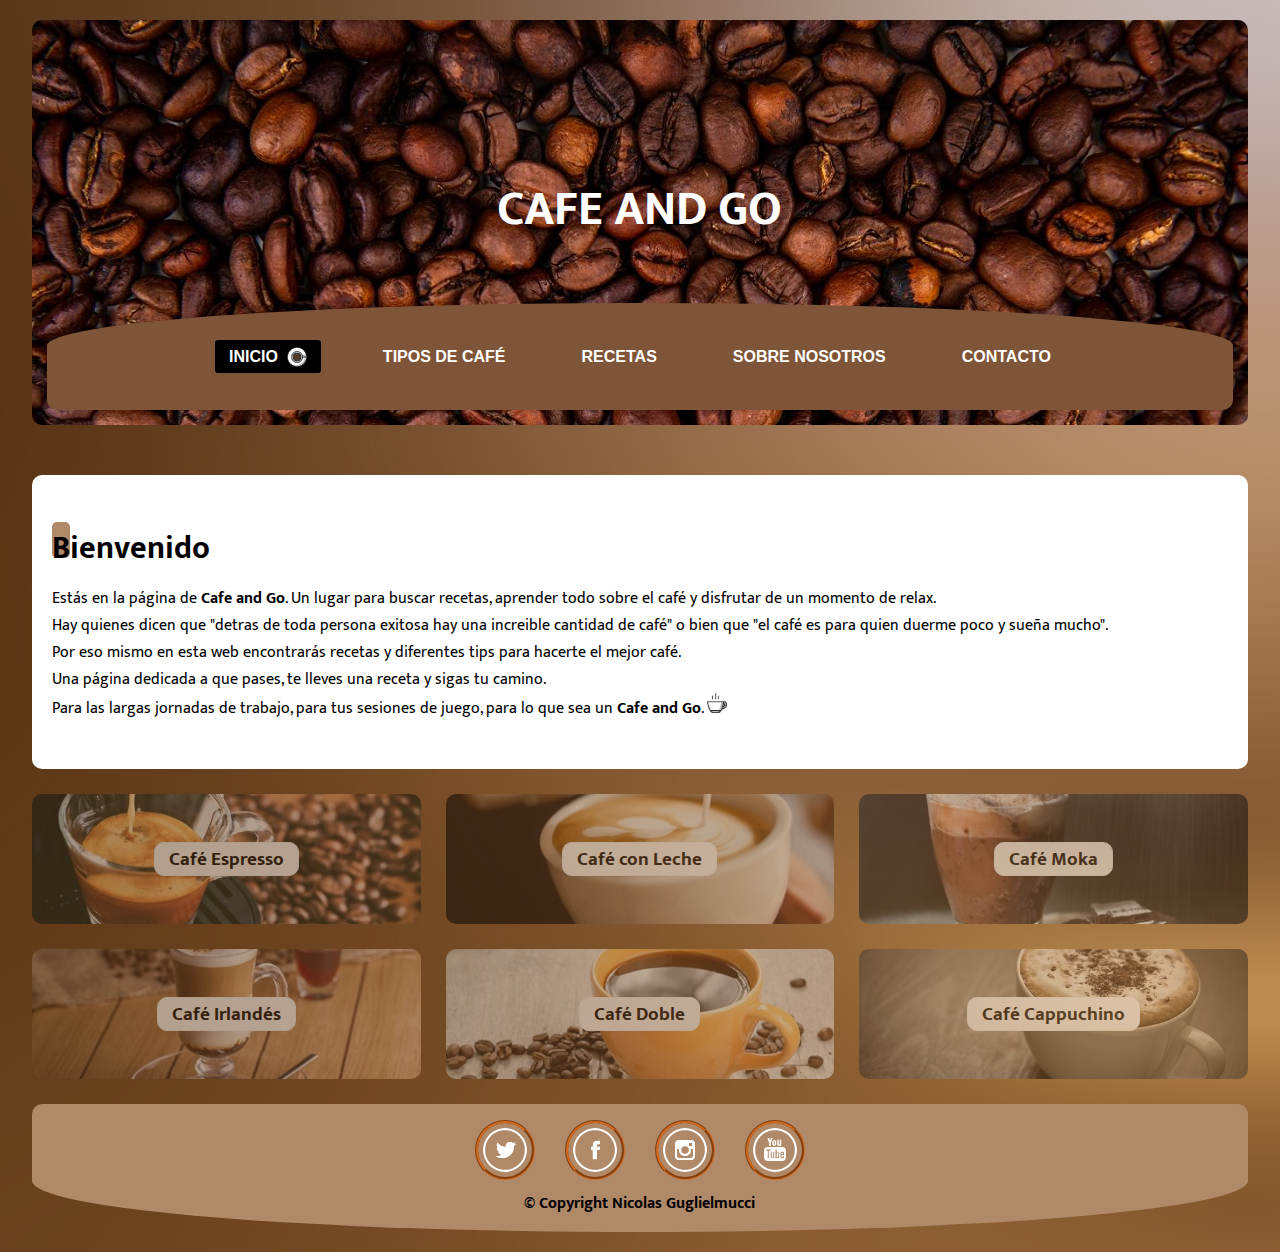
<file: index.html>
<!DOCTYPE html>
<html lang="en">

<head>
  <meta charset="UTF-8" />
  <meta name="viewport" content="width=device-width, initial-scale=1.0" />
  <meta http-equiv="X-UA-Compatible" content="IE=edge" />
  <meta name="description" content="Cafe and GO es una pagina dedicada a recetas de cafe para momentos especiales." />
  <link rel="icon" type="image/png" href="img/coffee.png" sizes="16x16" />
  <link rel="icon" type="image/png" href="img/coffee.png" sizes="32x32" />
  <link rel="preconnect" href="https://fonts.googleapis.com" />
  <link rel="preconnect" href="https://fonts.gstatic.com" crossorigin />
  <link href="https://fonts.googleapis.com/css2?family=Mukta:wght@500&display=swap" rel="stylesheet" />
  <link rel="stylesheet" href="css/estilo.css" />
  <link rel="stylesheet" href="css/imagen-box.css" />
  <link rel="stylesheet" href="css/logos.css" />
  <link rel="stylesheet" href="css/linkcafe.css" />
  <title>Cafe and Go</title>
</head>

<body>
  <div class="contenedor">
    <header class="header">
      <h2 class="focus-in-expand">CAFE AND GO</h2>
      <p></p>
      <nav class="navigation">
        <a href="index.html" class="btn first current_page_item">Inicio&nbsp;&nbsp;<img id="cafehead" src="img/Coffe6.png" alt="Vaso de Cafe" /></a>
        <a href="tiposdecafe.html" class="btn first ">Tipos de Caf&eacute</a>
        <a href="recetas.html" class="btn first ">Recetas</a>
        <a href="sobrenosotros.html" class="btn first ">Sobre nosotros</a>
        <a href="contacto.html" class="btn first ">Contacto</a>
      </nav>
    </header>
    <main class="contenido">
      <p></p>
      <h1 class="focus-in-expand">Bienvenido</h1>
      <p></p>
      <p>
        Est&aacutes en la p&aacutegina de <b>Cafe and Go</b>. Un lugar para buscar
        recetas, aprender todo sobre el caf&eacute y disfrutar de un momento de
        relax.
      </p>
      <p>
        Hay quienes dicen que "detras de toda persona exitosa hay una
        increible cantidad de caf&eacute" o bien que "el caf&eacute es para quien duerme
        poco y sue&ntildea mucho".
      </p>
      <p>
        Por eso mismo en esta web encontrar&aacutes recetas y diferentes tips
        para hacerte el mejor caf&eacute.
      </p>
      <p>
        Una p&aacutegina dedicada a que pases, te lleves una receta y sigas tu
        camino.
      </p>
      <p>
        Para las largas jornadas de trabajo, para tus sesiones de juego, para
        lo que sea un <b>Cafe and Go</b>.
        <img id="cafehead" src="img/coffee.png" alt="Vaso de Cafe" />
      </p>
      <p></p>
    </main>
    <div class="widget-1 fade">
      <h3><a href="recetas.html#cafe-espreso" class="linkcafe">Caf&eacute Espresso</a></h3>
    </div>
    <div class="widget-2 fade">
      <h3><a href="recetas.html#cafe-con-leche" class="linkcafe">Caf&eacute con Leche</a></h3>
    </div>
    <div class="widget-3 fade">
      <h3><a href="recetas.html#cafe-moka" class="linkcafe">Caf&eacute Moka</a></h3>
    </div>
    <div class="widget-4 fade">
      <h3><a href="recetas.html#cafe-irlandes" class="linkcafe">Caf&eacute Irland&eacutes</a></h3>
    </div>
    <div class="widget-5 fade">
      <h3><a href="recetas.html#cafe-doble" class="linkcafe">Caf&eacute Doble</a></h3>
    </div>
    <div class="widget-6 fade">
      <h3><a href="recetas.html#cafe-capuchino" class="linkcafe">Caf&eacute Cappuchino</a></h3>
    </div>
    <footer class="footer">
      <div class="contenedorfoot">
        <div>
          <a href="https://twitter.com/" target="_blank" rel="noreferrer"><img class="redes" src="img/twitter.png"
              alt="Logo de twitter" /></a>
        </div>
        <div>
          <a href="https://www.facebook.com/" target="_blank" rel="noreferrer"><img class="redes" src="img/facebook.png"
              alt="Logo de facebook" /></a>
        </div>
        <div>
          <a href="https://www.instagram.com/" target="_blank" rel="noreferrer"><img class="redes" src="img/instagram.png"
              alt="Logo de instagram" /></a>
        </div>
        <div>
          <a href="https://www.youtube.com/" target="_blank" rel="noreferrer"><img class="redes" src="img/youtube.png"
              alt="Logo de youtube" /></a>
        </div>
      </div>
      <h4>
        © Copyright Nicolas Guglielmucci <i class="fas fa-coffee"></i>
      </h4>
    </footer>
  </div>
</body>

</html>
</file>
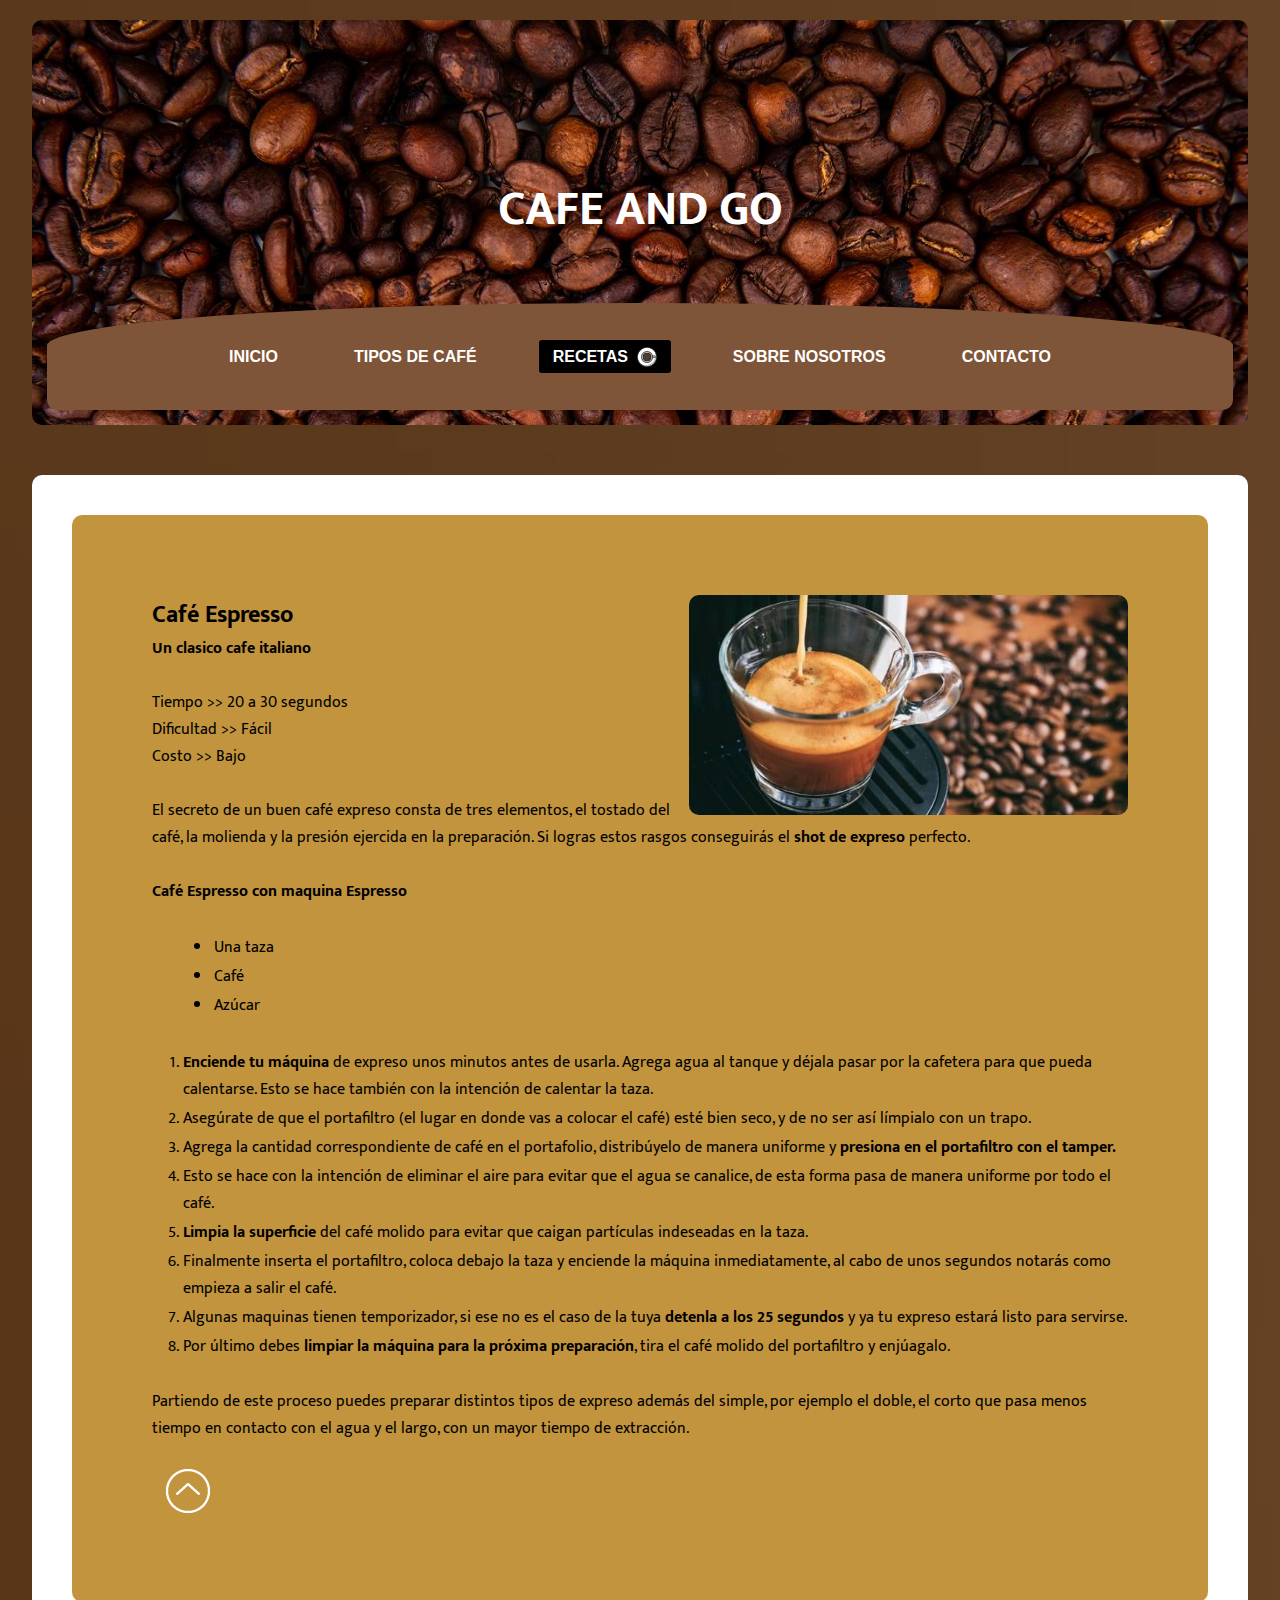
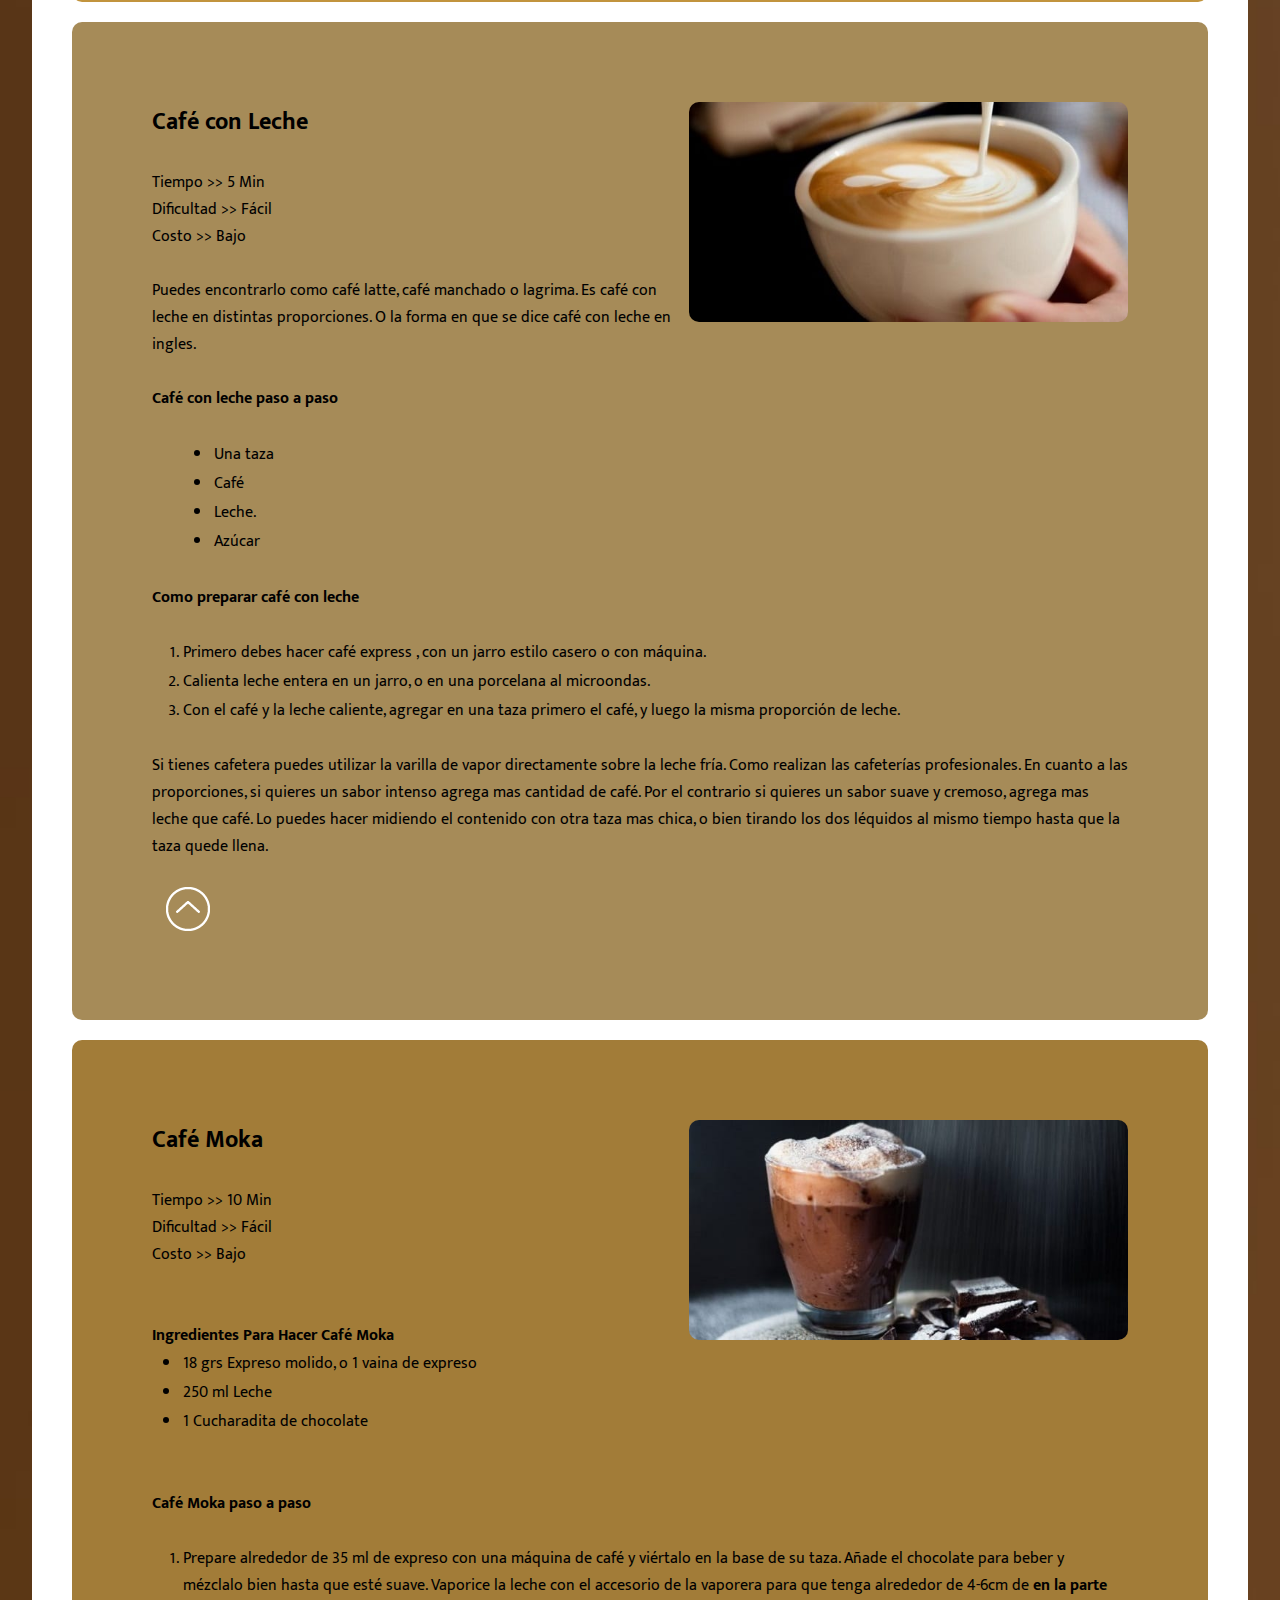
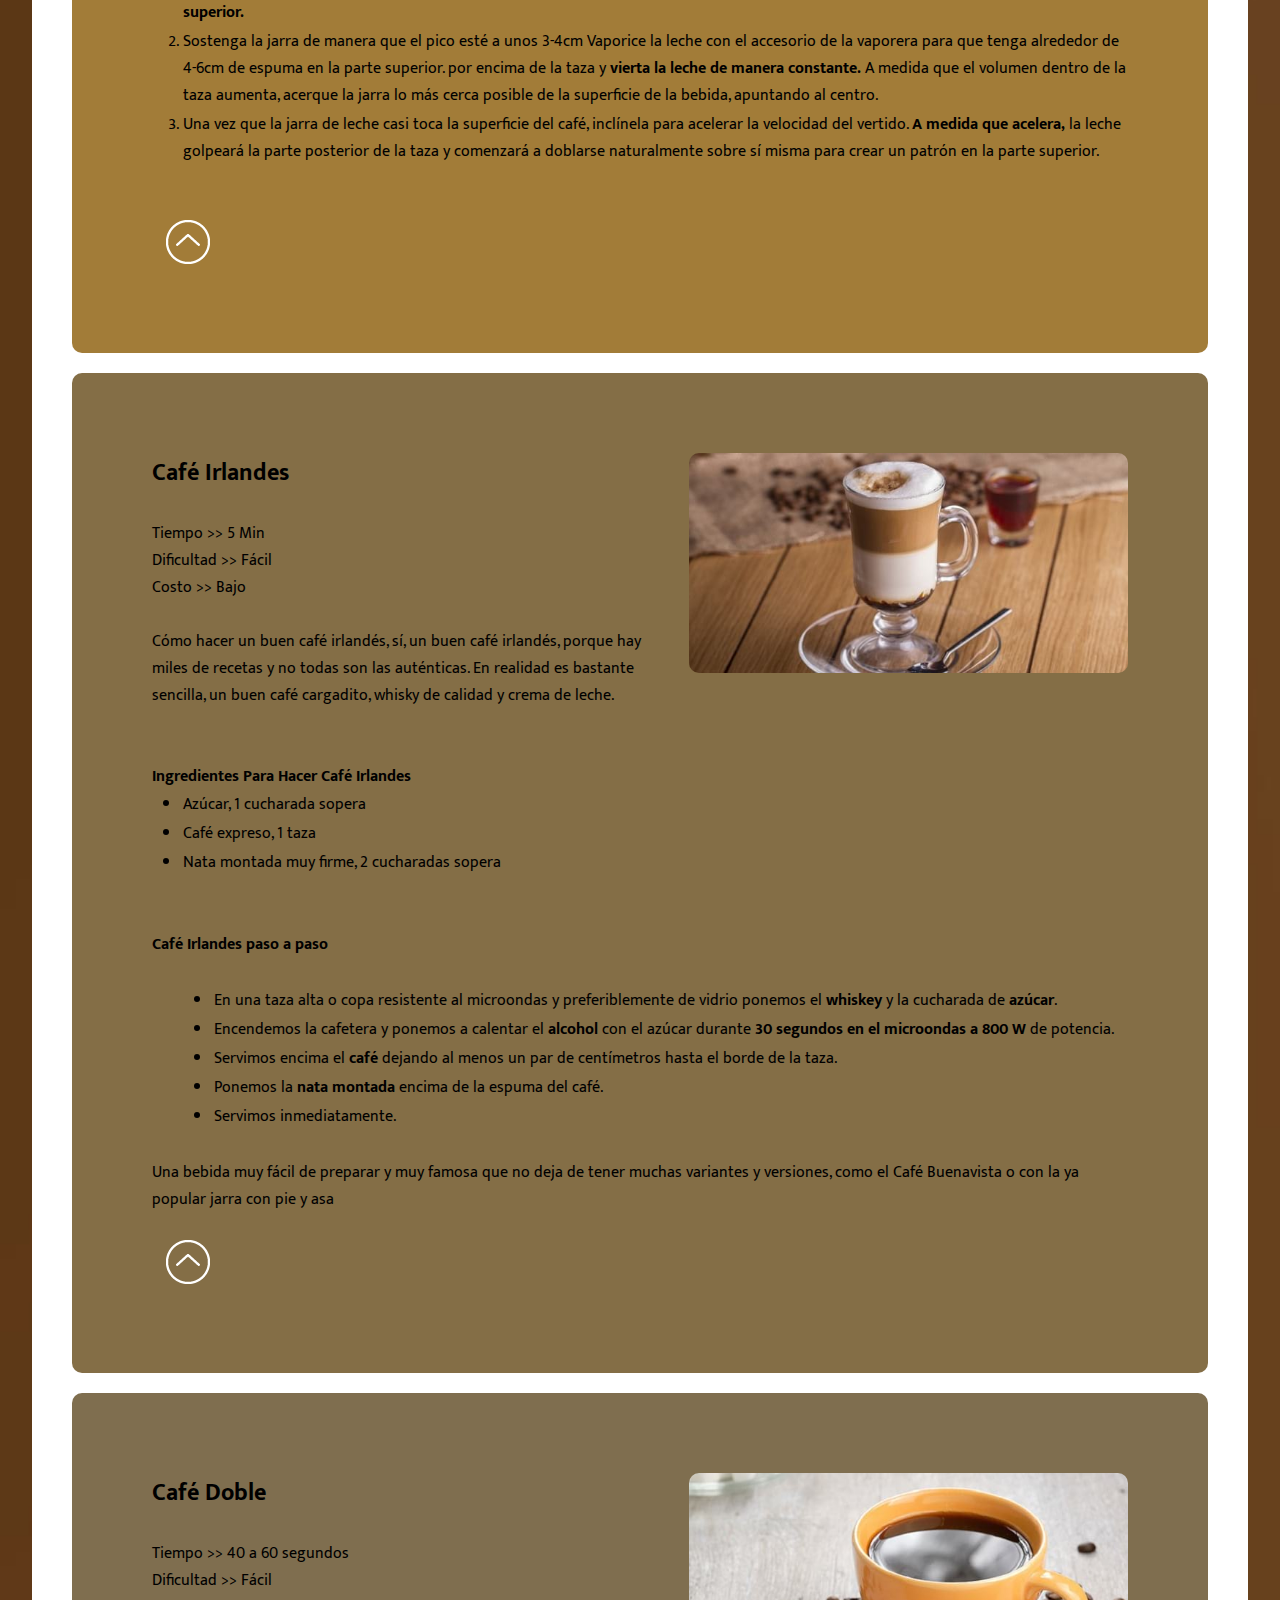
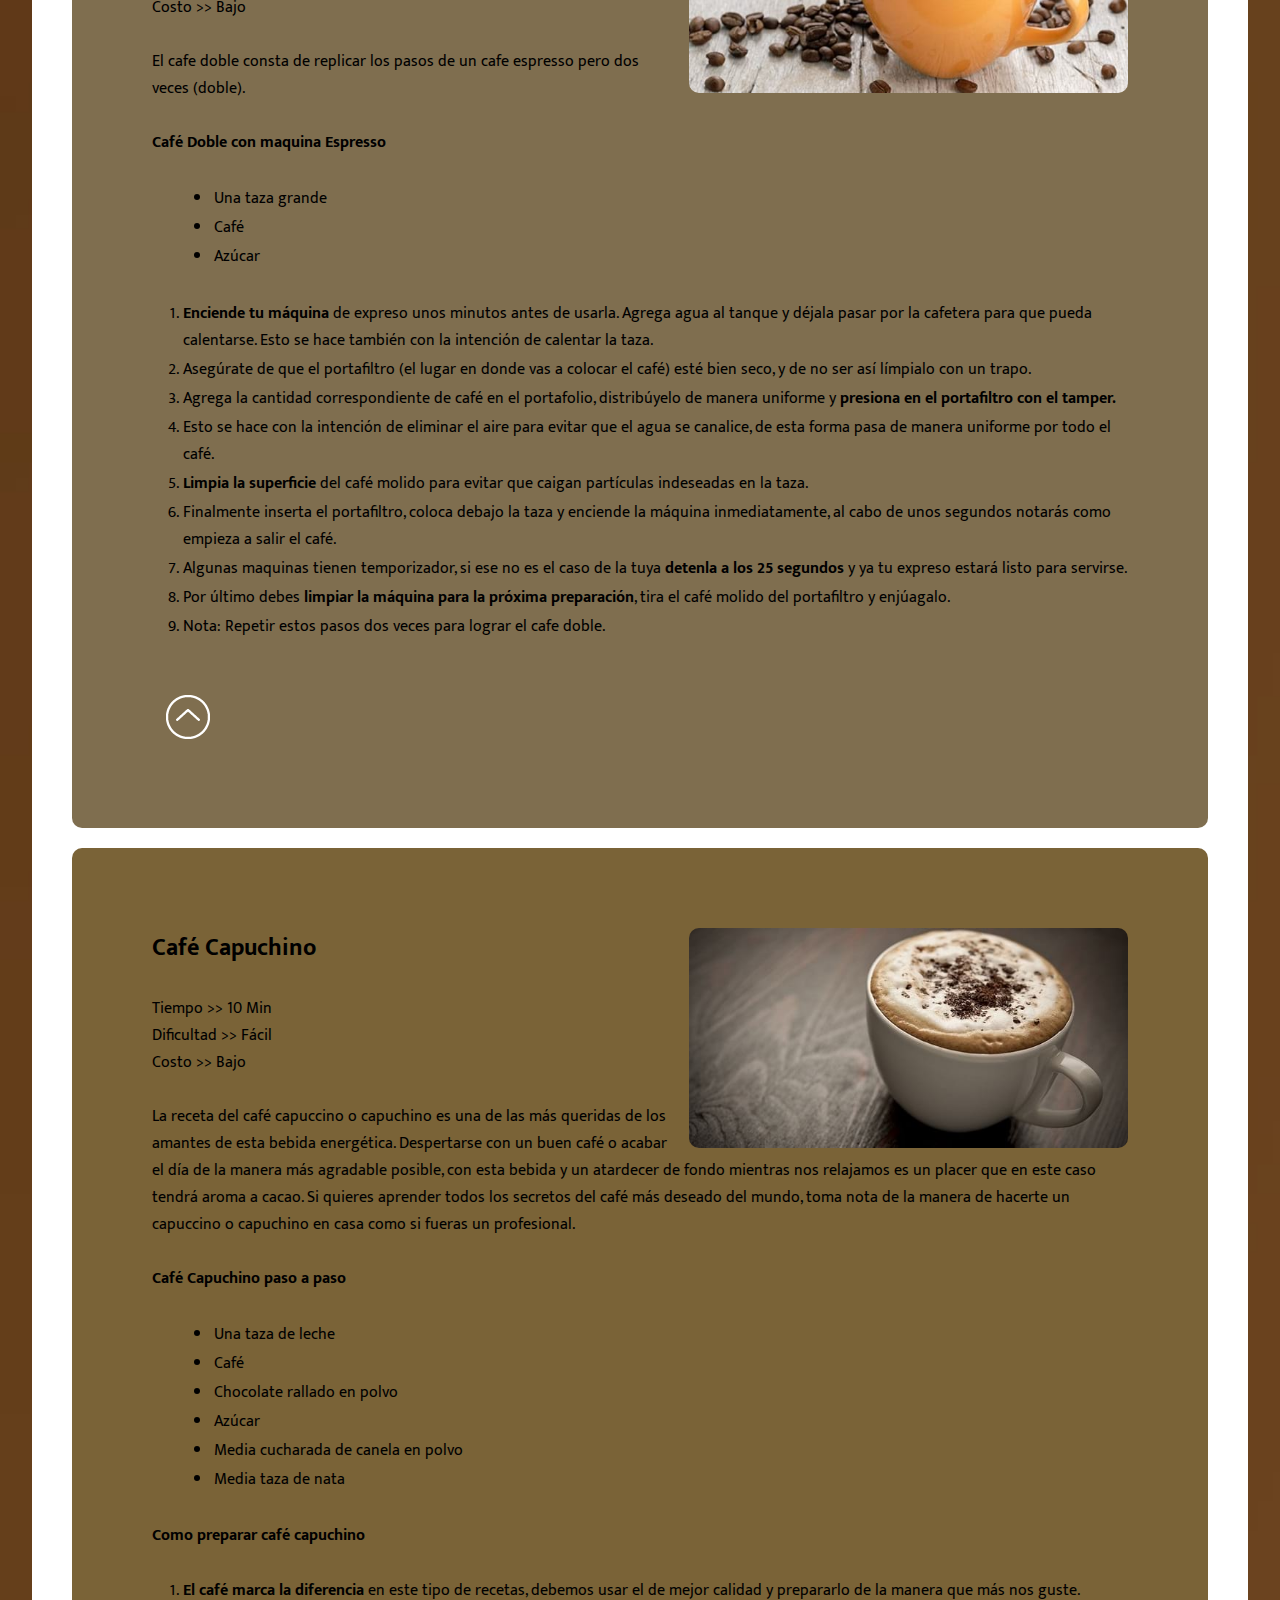
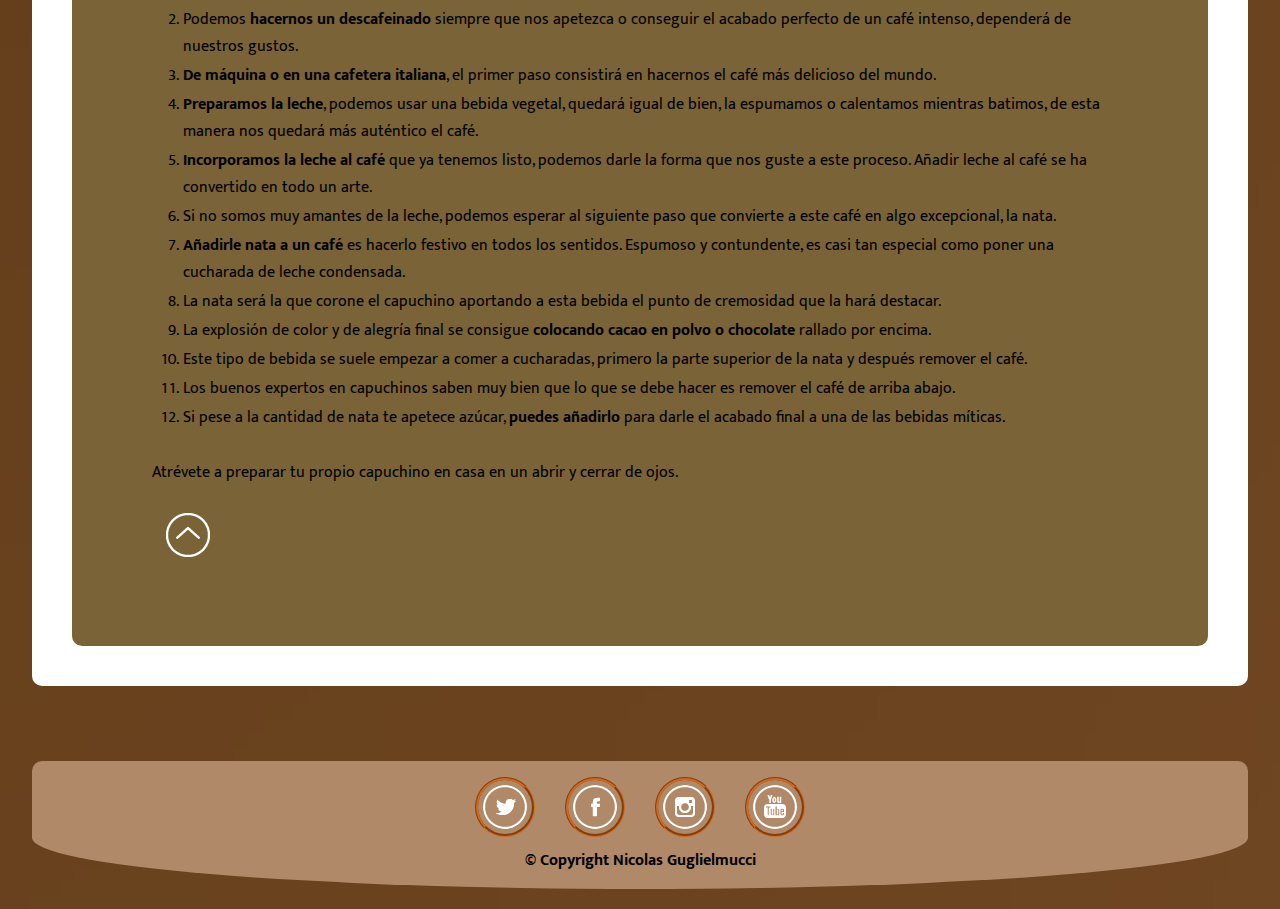
<file: recetas.html>
<!DOCTYPE html>
<html lang="en">

<head>
  <meta charset="UTF-8" />
  <meta name="viewport" content="width=device-width, initial-scale=1.0" />
  <meta http-equiv="X-UA-Compatible" content="IE=edge" />
  <meta name="description" content="Pagina de recetas de Cafe and GO para que te acompañen en cualquier momento." />
  <link rel="icon" type="image/png" href="img/coffee.png" sizes="16x16" />
  <link rel="icon" type="image/png" href="img/coffee.png" sizes="32x32" />
  <link rel="preconnect" href="https://fonts.googleapis.com" />
  <link rel="preconnect" href="https://fonts.gstatic.com" crossorigin />
  <link href="https://fonts.googleapis.com/css2?family=Mukta:wght@500&display=swap" rel="stylesheet" />
  <link rel="stylesheet" href="css/estilo.css" />
  <link rel="stylesheet" href="css/imagen-box.css" />
  <link rel="stylesheet" href="css/logos.css" />
  <link rel="stylesheet" href="css/linkcafe.css" />
  <link rel="stylesheet" href="css/seccion.css" />
  <title>Cafe and Go</title>
</head id="top">

<body>
  <div class="contenedor">
    <header class="header">
      <h2 class="focus-in-expand">CAFE AND GO</h2>
      <p></p>
      <nav class="navigation">
        <a href="index.html" class="btn first">Inicio</a>
        <a href="tiposdecafe.html" class="btn first">Tipos de Caf&eacute</a>
        <a href="recetas.html" class="btn first current_page_item">Recetas&nbsp;&nbsp;<img id="cafehead" src="img/Coffe6.png" alt="Vaso de Cafe" /></a>
        <a href="sobrenosotros.html" class="btn first">Sobre nosotros</a>
        <a href="contacto.html" class="btn first">Contacto</a>
      </nav>
    </header>
    <main class="contenido">
      <article>
        <section id="seccion1">
          <span>
            <img class="focus-in-expand" src="img/cafe-espreso.jpg" id="cafe-espreso" alt="Cafe espreso" />
            <h2 class="focus-in-expand">Caf&eacute Espresso</h2>
            <h4>Un clasico cafe italiano</h4>
            <p></p>
            <p>Tiempo >> 20 a 30 segundos</p>
            <p>Dificultad >> F&aacutecil</p>
            <p>Costo >> Bajo</p>
            <p></p>
            <p>
              El secreto de un buen café expreso consta de tres elementos, el
              tostado del café, la molienda y la presión ejercida en la
              preparación. Si logras estos rasgos conseguirás el
              <strong>shot de expreso</strong> perfecto.
            </p>
            <p></p>
            <h4>Caf&eacute Espresso con maquina Espresso</h4>
            <ul>
              <p></p>
              <li>Una taza</li>
              <li>Caf&eacute</li>
              <li>Azúcar</li>
            </ul>
            <p></p>
            <ol>
              <li>
                <strong>Enciende tu máquina</strong> de expreso unos minutos antes de usarla.
                Agrega agua al tanque y déjala pasar por la cafetera para que
                pueda calentarse. Esto se hace también con la intención de
                calentar la taza.
              </li>
              <li>
                Asegúrate de que el portafiltro (el lugar en donde vas a
                colocar el café) esté bien seco, y de no ser así límpialo con
                un trapo.
              </li>
              <li>
                Agrega la cantidad correspondiente de café en el portafolio,
                distribúyelo de manera uniforme y <strong>presiona en el portafiltro
                  con el tamper.</strong>
              </li>
              <li>
                Esto se hace con la intención de eliminar el aire para evitar
                que el agua se canalice, de esta forma pasa de manera uniforme
                por todo el café.
              </li>
              <li>
                <strong>Limpia la superficie</strong> del café molido para evitar que caigan
                partículas indeseadas en la taza.
              </li>
              <li>
                Finalmente inserta el portafiltro, coloca debajo la taza y
                enciende la máquina inmediatamente, al cabo de unos segundos
                notarás como empieza a salir el café.
              </li>
              <li>
                Algunas maquinas tienen temporizador, si ese no es el caso de
                la tuya <strong>detenla a los 25 segundos</strong> y ya tu expreso estará listo
                para servirse.
              </li>
              <li>
                Por último debes <strong>limpiar la máquina para la próxima
                  preparación</strong>, tira el café molido del portafiltro y enjúagalo.
              </li>
            </ol>
            <p></p>
            <p>
              Partiendo de este proceso puedes preparar distintos tipos de
              expreso además del simple, por ejemplo el doble, el corto que
              pasa menos tiempo en contacto con el agua y el largo, con un
              mayor tiempo de extracción.
            </p>
            <p></p>
            <a href="recetas.html#top"> <img src="img/up.png" alt="Flecha arriba"></a>
          </span>
        </section>
        <section id="seccion2">
          <span>
            <img class="focus-in-expand"src="img/cafe-con-leche.jpg" id="cafe-con-leche" alt="Cafe con leche" />
            <h2 class="focus-in-expand">Caf&eacute con Leche</h2>
            <p></p>
            <p>Tiempo >> 5 Min</p>
            <p>Dificultad >> F&aacutecil</p>
            <p>Costo >> Bajo</p>
            <p></p>
            <p>
              Puedes encontrarlo como caf&eacute latte, caf&eacute manchado o
              lagrima. Es caf&eacute con leche en distintas proporciones. O la
              forma en que se dice caf&eacute con leche en ingles.
            </p>
            <p></p>
            <h4>Caf&eacute con leche paso a paso</h4>
            <ul>
              <p></p>
              <li>Una taza</li>
              <li>Caf&eacute</li>
              <li>Leche.</li>
              <li>Azúcar</li>
            </ul>
            <p></p>
            <h4>Como preparar caf&eacute con leche</h4>
            <p></p>
            <ol>
              <li>
                Primero debes hacer caf&eacute express , con un jarro estilo
                casero o con máquina.
              </li>
              <li>
                Calienta leche entera en un jarro, o en una porcelana al
                microondas.
              </li>
              <li>
                Con el caf&eacute y la leche caliente, agregar en una taza
                primero el caf&eacute, y luego la misma proporción de leche.
              </li>
            </ol>
            <p></p>
            <p>
              Si tienes cafetera puedes utilizar la varilla de vapor
              directamente sobre la leche fría. Como realizan las cafeterías
              profesionales. En cuanto a las proporciones, si quieres un sabor
              intenso agrega mas cantidad de caf&eacute. Por el contrario si
              quieres un sabor suave y cremoso, agrega mas leche que
              caf&eacute. Lo puedes hacer midiendo el contenido con otra taza
              mas chica, o bien tirando los dos l&eacutequidos al mismo tiempo
              hasta que la taza quede llena.
            </p>
            <p></p>
            <a href="recetas.html#top"> <img src="img/up.png" alt="Flecha arriba"></a>
          </span>
        </section>
        <section id="seccion3">
          <span>
            <img class="focus-in-expand"src="img/cafe-moka.jpg" id="cafe-moka" alt="Cafe Moka" />
            <h2 class="focus-in-expand">Caf&eacute Moka</h2>
            <p></p>
            <p>Tiempo >> 10 Min</p>
            <p>Dificultad >> F&aacutecil</p>
            <p>Costo >> Bajo</p>
            <p></p>
            <p>
            <h4>Ingredientes Para Hacer Café Moka</h4>
            <li>18 grs Expreso molido, o 1 vaina de expreso</li>
            <li>250 ml Leche</li>
            <li>1 Cucharadita de chocolate</li>
            </p>
            <p></p>
            <h4>Caf&eacute Moka paso a paso</h4>
            <p></p>
            <ol>
              <li>
                Prepare alrededor de 35 ml de expreso con una máquina de café y viértalo en la base de su taza. Añade el
                chocolate para beber y mézclalo bien hasta que esté suave. Vaporice la leche con el accesorio de la
                vaporera para que tenga alrededor de 4-6cm de <strong>en la parte superior.</strong>
              </li>
              <li>
                Sostenga la jarra de manera que el pico esté a unos 3-4cm Vaporice la leche con el accesorio de la
                vaporera para que tenga alrededor de 4-6cm de espuma en la parte superior. por encima de la taza y
                <strong>vierta la leche de manera constante.</strong> A medida que el volumen dentro de la taza aumenta,
                acerque la jarra lo más cerca posible de la superficie de la bebida, apuntando al centro.
              </li>
              <li>
                Una vez que la jarra de leche casi toca la superficie del café, inclínela para acelerar la velocidad del
                vertido. <strong>A medida que acelera,</strong> la leche golpeará la parte posterior de la taza y
                comenzará a doblarse naturalmente sobre sí misma para crear un patrón en la parte superior.
              </li>
            </ol>
            <p></p>
            <p></p>
            <a href="recetas.html#top"> <img src="img/up.png" alt="Flecha arriba"></a>
          </span>
        </section>
        <section id="seccion4">
          <span>
            <img class="focus-in-expand" src="img/cafe-irlandes.jpg" id="cafe-irlandes" alt="Cafe Irlandes" />
            <h2 class="focus-in-expand">Caf&eacute Irlandes</h2>
            <p></p>
            <p>Tiempo >> 5 Min</p>
            <p>Dificultad >> F&aacutecil</p>
            <p>Costo >> Bajo</p>
            <p></p>
            <p>
              Cómo hacer un buen café irlandés, sí, un buen café irlandés, porque hay miles de recetas y no todas son
              las auténticas. En realidad es bastante sencilla, un buen café cargadito, whisky de calidad y crema de
              leche.
            </p>
            <p></p>
            <p>
            <h4>Ingredientes Para Hacer Café Irlandes</h4>
            <li>Azúcar, 1 cucharada sopera</li>
            <li>Café expreso, 1 taza</li>
            <li>Nata montada muy firme, 2 cucharadas sopera</li>
            </p>
            <p></p>
            <h4>Caf&eacute Irlandes paso a paso</h4>
            <ul>
              <p></p>
              <li>En una taza alta o copa resistente al microondas y preferiblemente de vidrio ponemos el
                <strong>whiskey</strong> y la cucharada de <strong>azúcar</strong>.</li>
              <li>Encendemos la cafetera y ponemos a calentar el <strong>alcohol</strong> con el azúcar durante
                <strong>30 segundos en el microondas a 800 W</strong> de potencia.</li>
              <li>Servimos encima el <strong>café</strong> dejando al menos un par de centímetros hasta el borde de la
                taza.</li>
              <li>Ponemos la <strong>nata montada</strong> encima de la espuma del café.</li>
              <li>Servimos inmediatamente.</li>
            </ul>
            <p></p>
            <p>
              Una bebida muy fácil de preparar y muy famosa que no deja de tener muchas variantes y versiones, como el
              Café Buenavista o con la ya popular jarra con pie y asa
            </p>
            <p></p>
            <a href="recetas.html#top"> <img src="img/up.png" alt="Flecha arriba"></a>
          </span>
        </section>
        <section id="seccion5">
          <span>
            <img class="focus-in-expand" src="img/cafe-doble.jpg" id="cafe-doble" alt="Cafe Doble" />
            <h2 class="focus-in-expand">Caf&eacute Doble</h2>
            <p></p>
            <p>Tiempo >> 40 a 60 segundos</p>
            <p>Dificultad >> F&aacutecil</p>
            <p>Costo >> Bajo</p>
            <p></p>
            <p>
              El cafe doble consta de replicar los pasos de un cafe espresso pero dos veces (doble).
            </p>
            <p></p>
            <h4>Caf&eacute Doble con maquina Espresso</h4>
            <ul>
              <p></p>
              <li>Una taza grande</li>
              <li>Caf&eacute</li>
              <li>Azúcar</li>
            </ul>
            <p></p>
            <ol>
              <li>
                <strong>Enciende tu máquina</strong> de expreso unos minutos antes de usarla.
                Agrega agua al tanque y déjala pasar por la cafetera para que
                pueda calentarse. Esto se hace también con la intención de
                calentar la taza.
              </li>
              <li>
                Asegúrate de que el portafiltro (el lugar en donde vas a
                colocar el café) esté bien seco, y de no ser así límpialo con
                un trapo.
              </li>
              <li>
                Agrega la cantidad correspondiente de café en el portafolio,
                distribúyelo de manera uniforme y <strong>presiona en el portafiltro
                  con el tamper.</strong>
              </li>
              <li>
                Esto se hace con la intención de eliminar el aire para evitar
                que el agua se canalice, de esta forma pasa de manera uniforme
                por todo el café.
              </li>
              <li>
                <strong>Limpia la superficie</strong> del café molido para evitar que caigan
                partículas indeseadas en la taza.
              </li>
              <li>
                Finalmente inserta el portafiltro, coloca debajo la taza y
                enciende la máquina inmediatamente, al cabo de unos segundos
                notarás como empieza a salir el café.
              </li>
              <li>
                Algunas maquinas tienen temporizador, si ese no es el caso de
                la tuya <strong>detenla a los 25 segundos</strong> y ya tu expreso estará listo
                para servirse.
              </li>
              <li>
                Por último debes <strong>limpiar la máquina para la próxima
                  preparación</strong>, tira el café molido del portafiltro y enjúagalo.
              </li>
              <li>
                Nota: Repetir estos pasos dos veces para lograr el cafe doble.
              </li>
            </ol>
            <p></p>
            <p></p>
            <a href="recetas.html#top"> <img src="img/up.png" alt="Flecha arriba"></a>
          </span>
        </section>
        <section id="seccion6">
          <span>
            <img class="focus-in-expand"src="img/cafe-capuchino.jpg" id="cafe-capuchino" alt="Cafe Capuchino" />
            <h2 class="focus-in-expand">Caf&eacute Capuchino</h2>
            <p></p>
            <p>Tiempo >> 10 Min</p>
            <p>Dificultad >> F&aacutecil</p>
            <p>Costo >> Bajo</p>
            <p></p>
            <p>
              La receta del café capuccino o capuchino es una de las más queridas de los amantes de esta bebida
              energética. Despertarse con un buen café o acabar el día de la manera más agradable posible, con esta
              bebida y un atardecer de fondo mientras nos relajamos es un placer que en este caso tendrá aroma a cacao.
              Si quieres aprender todos los secretos del café más deseado del mundo, toma nota de la manera de hacerte
              un capuccino o capuchino en casa como si fueras un profesional.
            </p>
            <p></p>
            <h4>Caf&eacute Capuchino paso a paso</h4>
            <ul>
              <p></p>
              <li>Una taza de leche</li>
              <li>Caf&eacute</li>
              <li>Chocolate rallado en polvo</li>
              <li>Azúcar</li>
              <li>Media cucharada de canela en polvo</li>
              <li>Media taza de nata</li>
            </ul>
            <p></p>
            <h4>Como preparar caf&eacute capuchino</h4>
            <p></p>
            <ol>
              <li><strong>El café marca la diferencia</strong> en este tipo de recetas, debemos usar el de mejor calidad
                y prepararlo de la manera que más nos guste.
              </li>
              <li>
                Podemos <strong>hacernos un descafeinado</strong> siempre que nos apetezca o conseguir el acabado
                perfecto de un café intenso, dependerá de nuestros gustos.
              </li>
              <li>
                <strong>De máquina o en una cafetera italiana</strong>, el primer paso consistirá en hacernos el café
                más delicioso del mundo.
              </li>
              <li><strong>Preparamos la leche</strong>, podemos usar una bebida vegetal, quedará igual de bien, la
                espumamos o calentamos mientras batimos, de esta manera nos quedará más auténtico el café.</li>
              <li><strong>Incorporamos la leche al café</strong> que ya tenemos listo, podemos darle la forma que nos
                guste a este proceso. Añadir leche al café se ha convertido en todo un arte.</li>
              <li>Si no somos muy amantes de la leche, podemos esperar al siguiente paso que convierte a este café en
                algo excepcional, la nata.</li>
              <li><strong>Añadirle nata a un café</strong> es hacerlo festivo en todos los sentidos. Espumoso y
                contundente, es casi tan especial como poner una cucharada de leche condensada.</li>
              <li>La nata será la que corone el capuchino aportando a esta bebida el punto de cremosidad que la hará
                destacar.</li>
              <li>La explosión de color y de alegría final se consigue <strong>colocando cacao en polvo o chocolate
                </strong>rallado por encima.</li>
              <li>Este tipo de bebida se suele empezar a comer a cucharadas, primero la parte superior de la nata y
                después remover el café.
              <li>Los buenos expertos en capuchinos saben muy bien que lo que se debe hacer es remover el café de arriba
                abajo.</li>
              <li>Si pese a la cantidad de nata te apetece azúcar, <strong>puedes añadirlo</strong> para darle el
                acabado final a una de las bebidas míticas. </li>
              </li>
            </ol>
            <p></p>
            <p>Atrévete a preparar tu propio capuchino en casa en un abrir y cerrar de ojos.</p>
            <p></p>
            <a href="recetas.html#top"> <img src="img/up.png" alt="Flecha arriba"></a>
          </span>
        </section>
      </article>
    </main>
    <footer class="footer">
      <div class="contenedorfoot">
        <div>
          <a href="https://twitter.com/" target="_blank" rel="noreferrer"><img class="redes" src="img/twitter.png"
              alt="Logo de twitter" /></a>
        </div>
        <div>
          <a href="https://www.facebook.com/" target="_blank" rel="noreferrer"><img class="redes" src="img/facebook.png"
              alt="Logo de facebook" /></a>
        </div>
        <div>
          <a href="https://www.instagram.com/" target="_blank" rel="noreferrer"><img class="redes" src="img/instagram.png"
              alt="Logo de instagram" /></a>
        </div>
        <div>
          <a href="https://www.youtube.com/" target="_blank" rel="noreferrer"><img class="redes" src="img/youtube.png"
              alt="Logo de youtube" /></a>
        </div>
      </div>
      <h4>
        © Copyright Nicolas Guglielmucci <i class="fas fa-coffee"></i>
      </h4>
    </footer>
  </div>
</body>

</html>
</file>
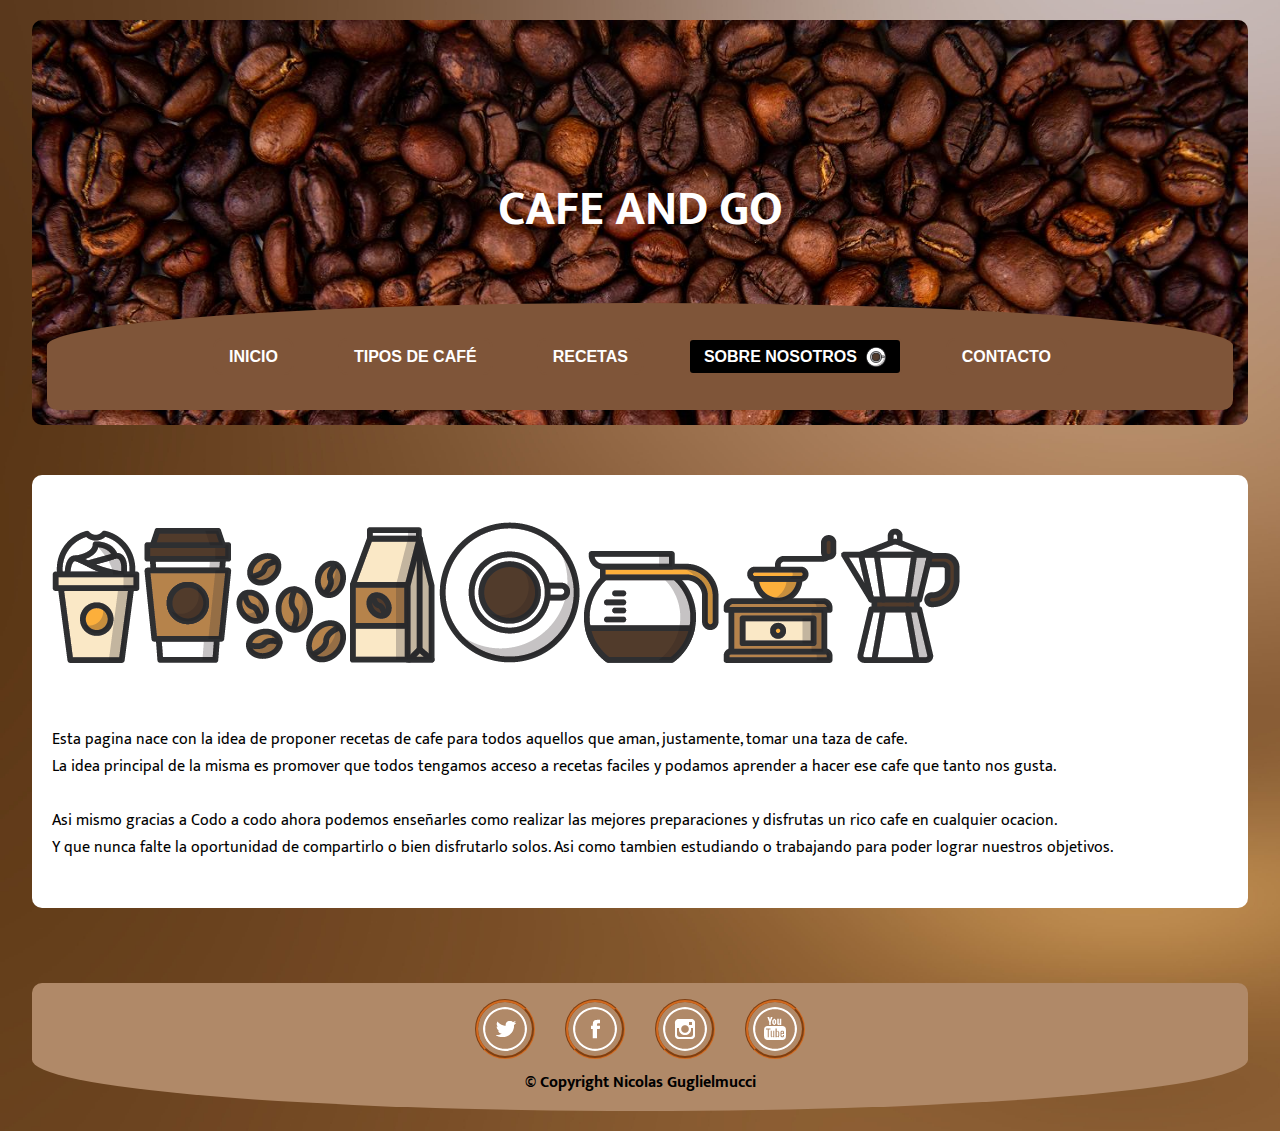
<file: sobrenosotros.html>
<!DOCTYPE html>
<html lang="en">
  <head>
    <meta charset="UTF-8" />
    <meta name="viewport" content="width=device-width, initial-scale=1.0" />
    <meta http-equiv="X-UA-Compatible" content="IE=edge" />
    <meta name="description" content="Pagina descriptiva sobre nosotros de la Pagina Cafe and GO" />
    <link rel="icon" type="image/png" href="img/coffee.png" sizes="16x16" />
    <link rel="icon" type="image/png" href="img/coffee.png" sizes="32x32" />
    <link rel="preconnect" href="https://fonts.googleapis.com" />
    <link rel="preconnect" href="https://fonts.gstatic.com" crossorigin />
    <link href="https://fonts.googleapis.com/css2?family=Mukta:wght@500&display=swap" rel="stylesheet" />
    <link rel="stylesheet" href="css/estilo.css" />
    <link rel="stylesheet" href="css/imagen-box.css" />
    <link rel="stylesheet" href="css/logos.css" />
    <link rel="stylesheet" href="css/linkcafe.css" />
    <title>Cafe and Go</title>
  </head>
  <body>
    <div class="contenedor">
      <header class="header">
        <h2 class="focus-in-expand">CAFE AND GO</h2>
        <p></p>
        <nav class="navigation">
          <a href="index.html" class="btn first">Inicio</a>
          <a href="tiposdecafe.html" class="btn first">Tipos de Caf&eacute</a>
          <a href="recetas.html" class="btn first">Recetas</a>
          <a href="sobrenosotros.html" class="btn first current_page_item">Sobre nosotros&nbsp;&nbsp;<img id="cafehead" src="img/Coffe6.png" alt="Vaso de Cafe" /></a>
          <a href="contacto.html" class="btn first">Contacto</a>
        </nav>
      </header>
      <main class="contenido">
        <div style="align-content: center;">
          <p></p>
          <img src="img/Coffe2.png" alt="Imagen de cafe en Vaso">
          <img src="img/Coffe3.png" alt="Imagen de cafe en Vaso">
          <img src="img/Coffe4.png" alt="Imagen de granos de cafe">
          <img src="img/Coffe5.png" alt="Imagen de bolsa de cafe">
          <img src="img/Coffe6.png" alt="Imagen de taza de cafe">
          <img src="img/Coffe7.png" alt="Imagen de jarra de cafe">
          <img src="img/Coffe8.png" alt="Imagen de moledor de cafe">
          <img src="img/Coffe9.png" alt="Imagen de cafetera">
          </div>
          <p></p>
          <p></p>
        <p>Esta pagina nace con la idea de proponer recetas de cafe para todos aquellos que aman, justamente, tomar una taza de cafe.</p>
        <p>La idea principal de la misma es promover que todos tengamos acceso a recetas faciles y podamos aprender a hacer ese cafe que tanto nos gusta.</p>
        <p></p>
        <p>Asi mismo gracias a Codo a codo ahora podemos enseñarles como realizar las mejores preparaciones y disfrutas un rico cafe en cualquier ocacion.</p>
        <p>Y que nunca falte la oportunidad de compartirlo o bien disfrutarlo solos. Asi como tambien estudiando o trabajando para poder lograr nuestros objetivos.</p>
        <p></p>
      </main>
      <footer class="footer">
        <div class="contenedorfoot">
          <div>
            <a href="https://twitter.com/" target="_blank" rel="noreferrer"><img class="redes" src="img/twitter.png" alt="Logo de twitter" /></a>
          </div>
          <div>
            <a href="https://www.facebook.com/" target="_blank" rel="noreferrer"><img class="redes" src="img/facebook.png" alt="Logo de facebook" /></a>
          </div>
          <div>
            <a href="https://www.instagram.com/" target="_blank" rel="noreferrer"><img class="redes" src="img/instagram.png" alt="Logo de instagram" /></a>
          </div>
          <div>
            <a href="https://www.youtube.com/" target="_blank" rel="noreferrer"><img class="redes" src="img/youtube.png" alt="Logo de youtube" /></a>
          </div>
        </div>
        <h4>
          © Copyright Nicolas Guglielmucci <i class="fas fa-coffee"></i>
        </h4>
      </footer>
    </div>
  </body>
</html>
</file>
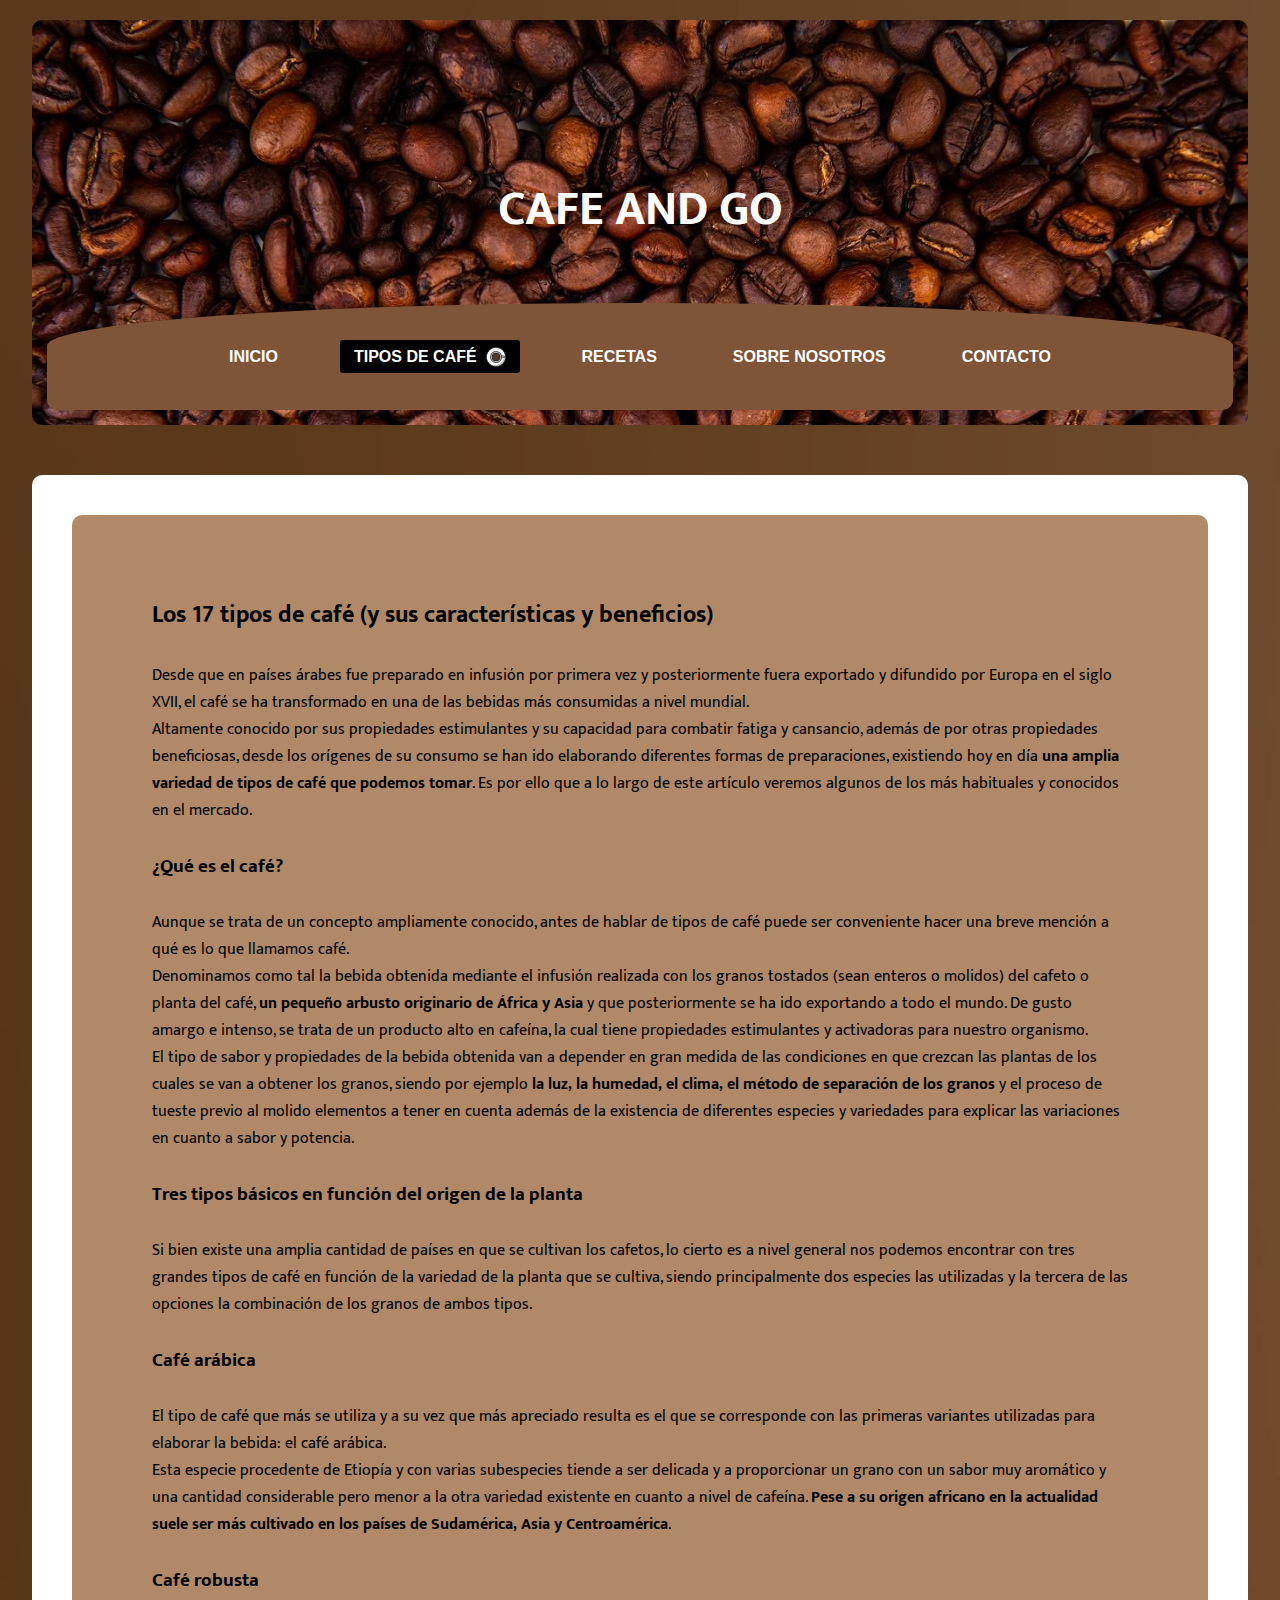
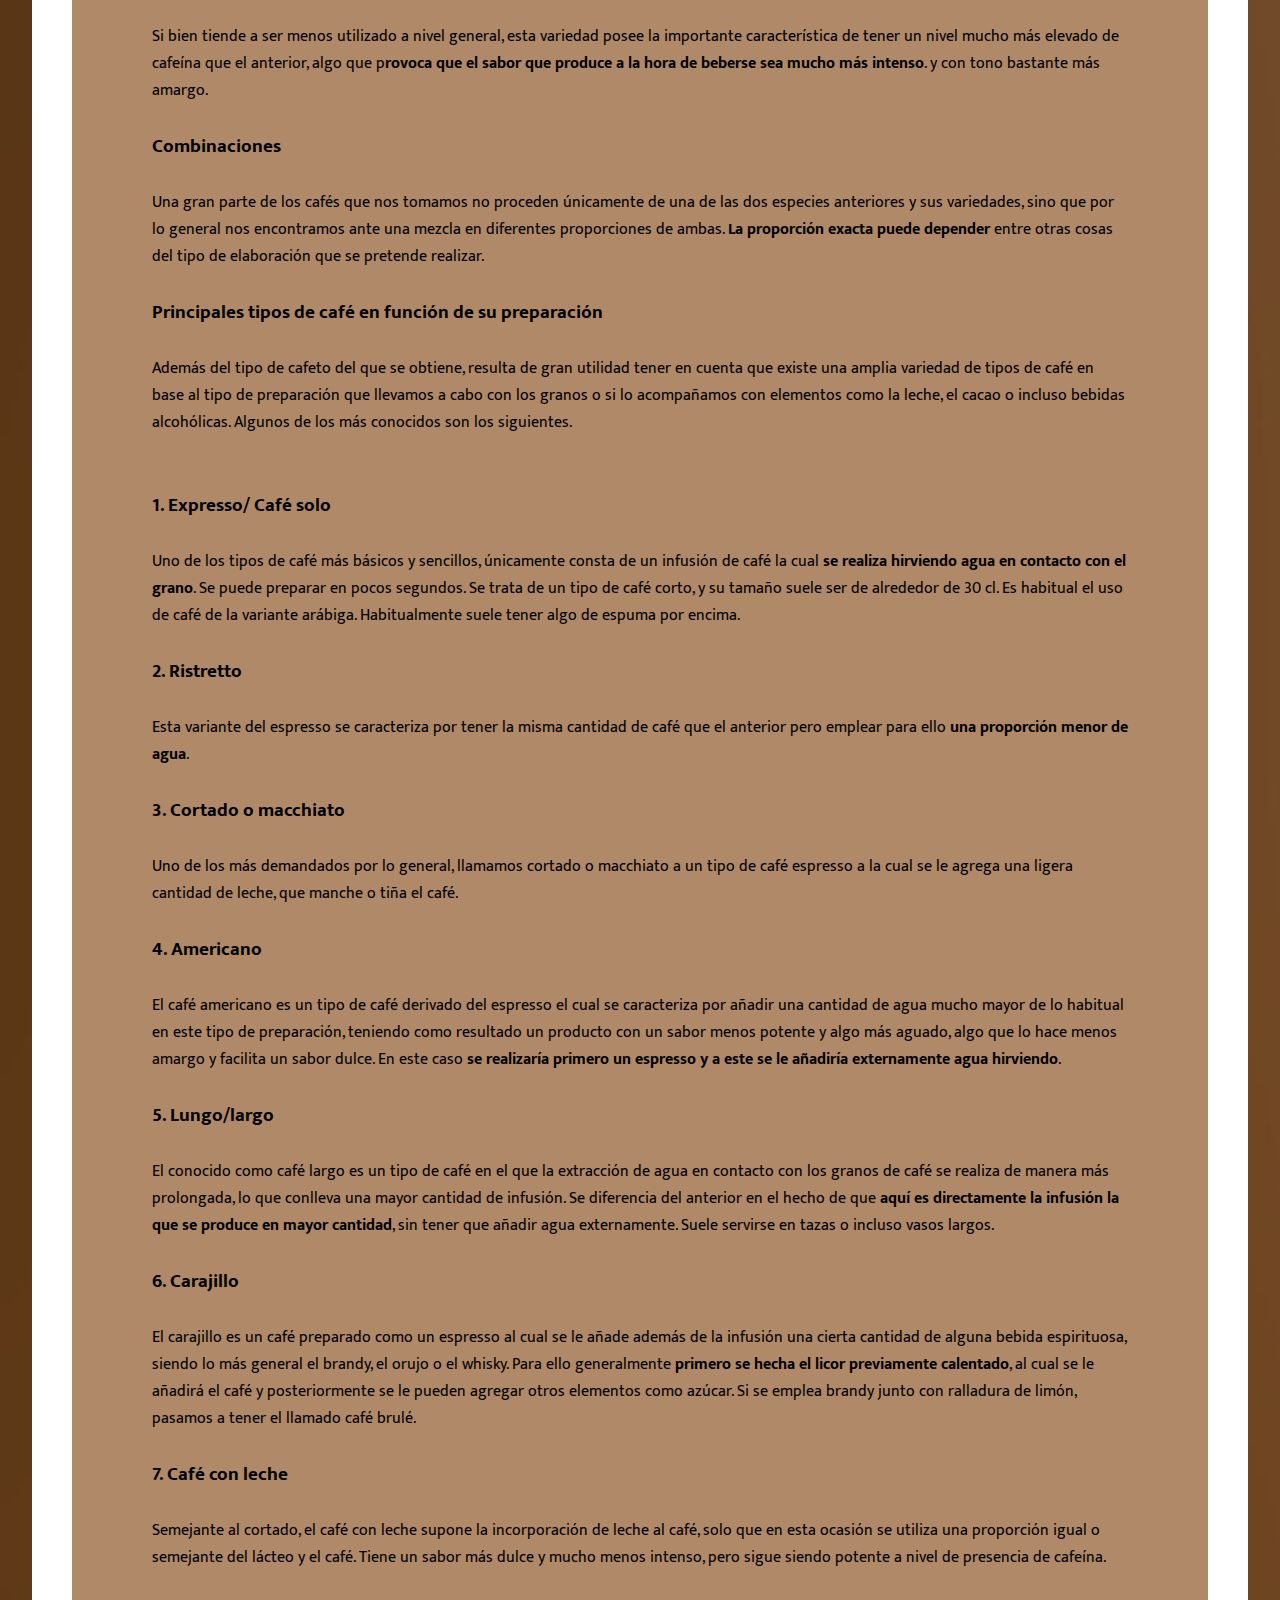
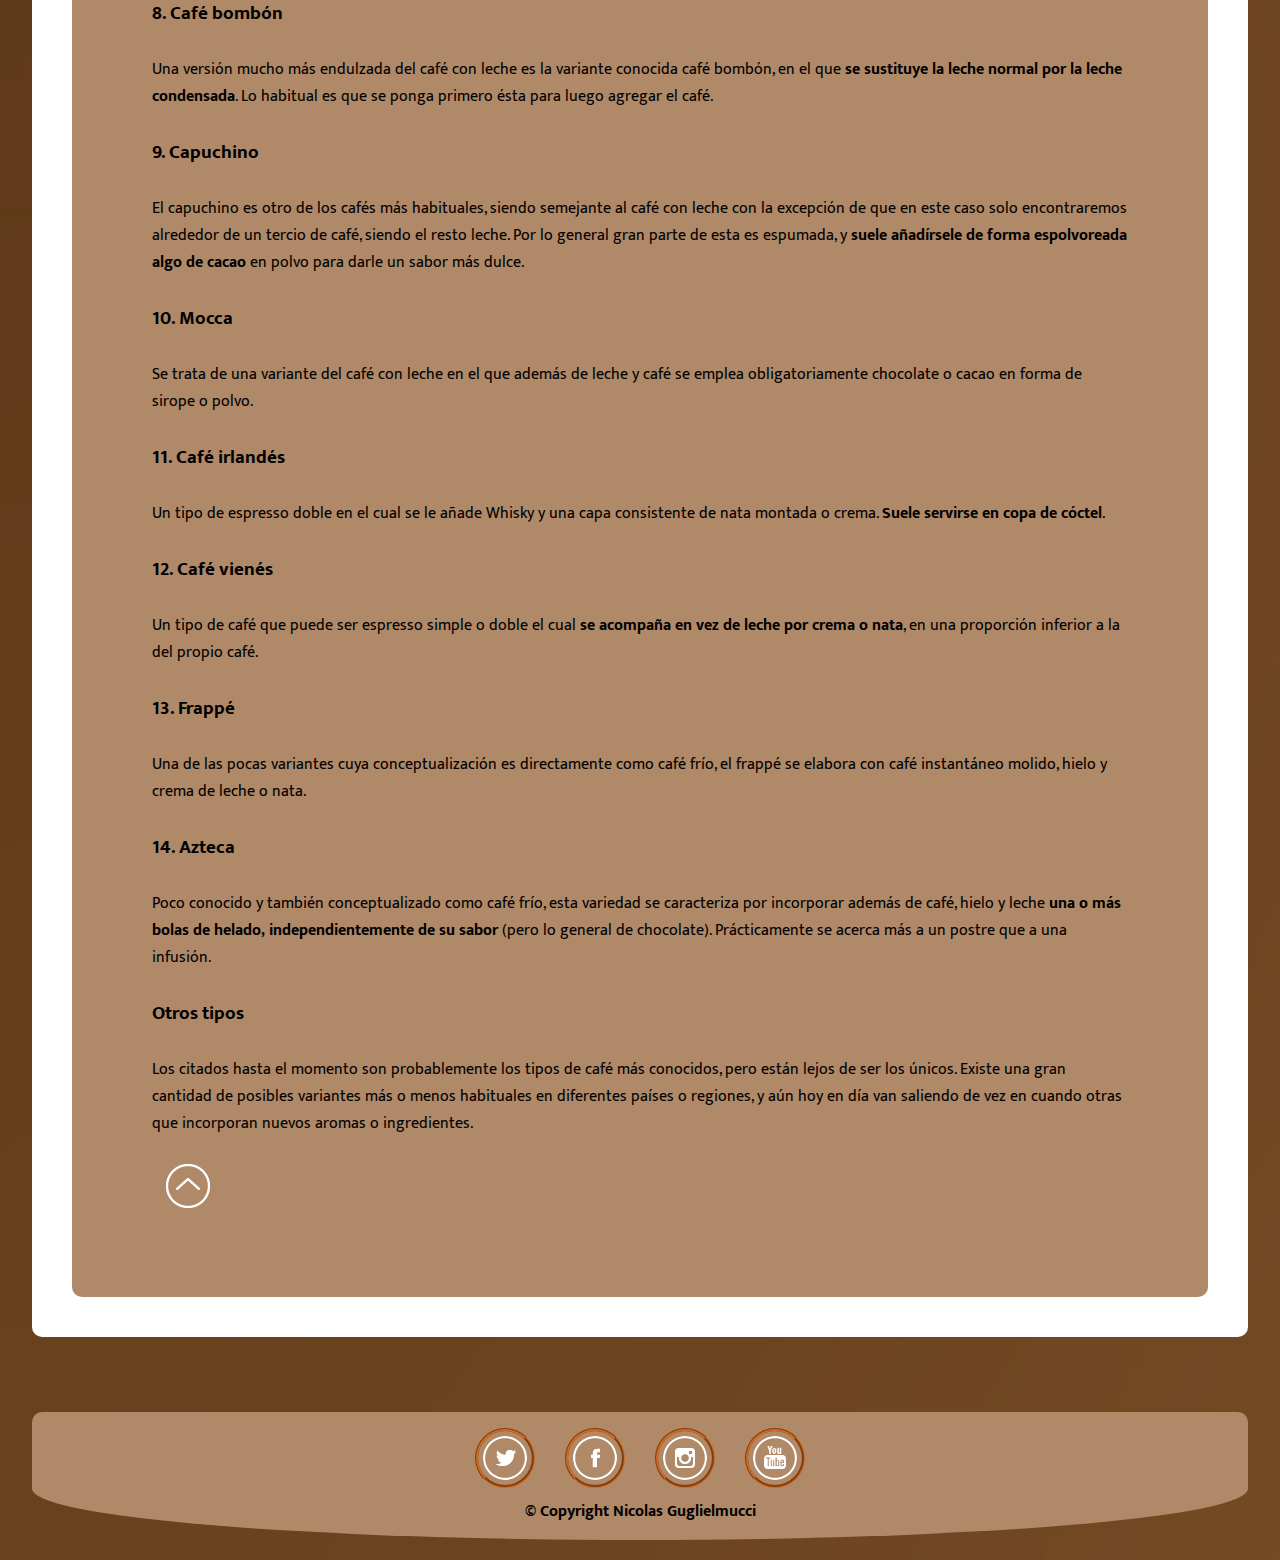
<file: tiposdecafe.html>
<!DOCTYPE html>
<html lang="en">

<head>
  <meta charset="UTF-8" />
  <meta name="viewport" content="width=device-width, initial-scale=1.0" />
  <meta http-equiv="X-UA-Compatible" content="IE=edge" />
  <meta name="description" content="Seccion de Cafe and GO donde se explican los tipos de cafe y un poco de su historia." />
  <link rel="icon" type="image/png" href="img/coffee.png" sizes="16x16" />
  <link rel="icon" type="image/png" href="img/coffee.png" sizes="32x32" />
  <link rel="preconnect" href="https://fonts.googleapis.com" />
  <link rel="preconnect" href="https://fonts.gstatic.com" crossorigin />
  <link href="https://fonts.googleapis.com/css2?family=Mukta:wght@500&display=swap" rel="stylesheet" />
  <link rel="stylesheet" href="css/estilo.css" />
  <link rel="stylesheet" href="css/imagen-box.css" />
  <link rel="stylesheet" href="css/logos.css" />
  <link rel="stylesheet" href="css/linkcafe.css" />
  <title>Cafe and Go</title>
</head id="top">

<body>
  <div class="contenedor">
    <header class="header">
      <h2 class="focus-in-expand">CAFE AND GO</h2>
      <p></p>
      <nav class="navigation">
        <a href="index.html" class="btn first">Inicio</a>
        <a href="tiposdecafe.html" class="btn first current_page_item">Tipos de Caf&eacute&nbsp;&nbsp;<img id="cafehead" src="img/Coffe6.png" alt="Vaso de Cafe" /></a>
        <a href="recetas.html" class="btn first">Recetas</a>
        <a href="sobrenosotros.html" class="btn first">Sobre nosotros</a>
        <a href="contacto.html" class="btn first">Contacto</a>
      </nav>
    </header>
    <main class="contenido">
      <div id="tipos-cafe">
      <h2 class="focus-in-expand">Los 17 tipos de café (y sus características y beneficios)</h2>
      <p></p>
      <p>Desde que en países árabes fue preparado en infusión por primera vez y posteriormente fuera exportado y
        difundido por Europa en el siglo XVII, el café se ha transformado en una de las bebidas más consumidas a nivel
        mundial.</p>
      <p>Altamente conocido por sus propiedades estimulantes y su capacidad para combatir fatiga y cansancio, además de
        por otras propiedades beneficiosas, desde los orígenes de su consumo se han ido elaborando diferentes formas de
        preparaciones, existiendo hoy en día <strong>una amplia variedad de tipos de café que podemos tomar</strong>. Es
        por ello que a lo largo de este artículo veremos algunos de los más habituales y conocidos en el mercado.</p>
        <p></p>
      <h3>¿Qué es el café?</h3>
      <p></p>
      <p>Aunque se trata de un concepto ampliamente conocido, antes de hablar de tipos de café puede ser conveniente
        hacer una breve mención a qué es lo que llamamos café.</p>
      <p>Denominamos como tal la bebida obtenida mediante el infusión realizada con los granos tostados (sean enteros o
        molidos) del cafeto o planta del café, <strong>un pequeño arbusto originario de África y Asia</strong> y que
        posteriormente se ha ido exportando a todo el mundo. De gusto amargo e intenso, se trata de un producto alto en
        cafeína, la cual tiene propiedades estimulantes y activadoras para nuestro organismo.</p>
      <p>El tipo de sabor y propiedades de la bebida obtenida van a depender en gran medida de las condiciones en que
        crezcan las plantas de los cuales se van a obtener los granos, siendo por ejemplo <strong>la luz, la humedad, el
          clima, el método de separación de los granos</strong> y el proceso de tueste previo al molido elementos a
        tener en cuenta además de la existencia de diferentes especies y variedades para explicar las variaciones en
        cuanto a sabor y potencia.</p>
        <p></p>
      <h3>Tres tipos básicos en función del origen de la planta</h3>
      <p></p>
      <p>Si bien existe una amplia cantidad de países en que se cultivan los cafetos, lo cierto es a nivel general nos
        podemos encontrar con tres grandes tipos de café en función de la variedad de la planta que se cultiva, siendo
        principalmente dos especies las utilizadas y la tercera de las opciones la combinación de los granos de ambos
        tipos.</p>
        <p></p>
      <h3>Café arábica</h3>
      <p></p>
      <p>El tipo de café que más se utiliza y a su vez que más apreciado resulta es el que se corresponde con las
        primeras variantes utilizadas para elaborar la bebida: el café arábica.</p>
      <p>Esta especie procedente de Etiopía y con varias subespecies tiende a ser delicada y a proporcionar un grano con
        un sabor muy aromático y una cantidad considerable pero menor a la otra variedad existente en cuanto a nivel de
        cafeína. <strong>Pese a su origen africano en la actualidad suele ser más cultivado en los países de Sudamérica,
          Asia y Centroamérica</strong>.</p>
          <p></p>
      <h3>Café robusta</h3>
      <p></p>
      <p>Si bien tiende a ser menos utilizado a nivel general, esta variedad posee la importante característica de tener
        un nivel mucho más elevado de cafeína que el anterior, algo que p<strong>rovoca que el sabor que produce a la
          hora de beberse sea mucho más intenso</strong>. y con tono bastante más amargo.</p>
          <p></p>
      <h3>Combinaciones</h3>
      <p></p>
      <p>Una gran parte de los cafés que nos tomamos no proceden únicamente de una de las dos especies anteriores y sus
        variedades, sino que por lo general nos encontramos ante una mezcla en diferentes proporciones de ambas.
        <strong>La proporción exacta puede depender</strong> entre otras cosas del tipo de elaboración que se pretende
        realizar.</p>
        <p></p>
      <h3>Principales tipos de café en función de su preparación</h3>
      <p></p>
      <p>Además del tipo de cafeto del que se obtiene, resulta de gran utilidad tener en cuenta que existe una amplia
        variedad de tipos de café en base al tipo de preparación que llevamos a cabo con los granos o si lo acompañamos
        con elementos como la leche, el cacao o incluso bebidas alcohólicas. Algunos de los más conocidos son los
        siguientes.</p>
        <p></p>
        <p></p>
      <h3>1. Expresso/ Café solo</h3>
      <p></p>
      <p>Uno de los tipos de café más básicos y sencillos, únicamente consta de un infusión de café la cual <strong>se
          realiza hirviendo agua en contacto con el grano</strong>. Se puede preparar en pocos segundos. Se trata de un
        tipo de café corto, y su tamaño suele ser de alrededor de 30 cl. Es habitual el uso de café de la variante
        arábiga. Habitualmente suele tener algo de espuma por encima.</p>
        <p></p>
      <h3>2. Ristretto</h3>
      <p></p>
      <p>Esta variante del espresso se caracteriza por tener la misma cantidad de café que el anterior pero emplear para
        ello <strong>una proporción menor de agua</strong>.</p>
        <p></p>
      <h3>3. Cortado o macchiato</h3>
      <p></p>
      <p>Uno de los más demandados por lo general, llamamos cortado o macchiato a un tipo de café espresso a la cual se
        le agrega una ligera cantidad de leche, que manche o tiña el café.</p>
        <p></p>
      <h3>4. Americano</h3>
      <p></p>
      <p>El café americano es un tipo de café derivado del espresso el cual se caracteriza por añadir una cantidad de
        agua mucho mayor de lo habitual en este tipo de preparación, teniendo como resultado un producto con un sabor
        menos potente y algo más aguado, algo que lo hace menos amargo y facilita un sabor dulce. En este caso
        <strong>se realizaría primero un espresso y a este se le añadiría externamente agua hirviendo</strong>.</p>
        <p></p>
      <h3>5. Lungo/largo</h3>
      <p></p>
      <p>El conocido como café largo es un tipo de café en el que la extracción de agua en contacto con los granos de
        café se realiza de manera más prolongada, lo que conlleva una mayor cantidad de infusión. Se diferencia del
        anterior en el hecho de que <strong>aquí es directamente la infusión la que se produce en mayor
          cantidad</strong>, sin tener que añadir agua externamente. Suele servirse en tazas o incluso vasos largos.</p>
          <p></p>
      <h3>6. Carajillo</h3>
      <p></p>
      <p>El carajillo es un café preparado como un espresso al cual se le añade además de la infusión una cierta
        cantidad de alguna bebida espirituosa, siendo lo más general el brandy, el orujo o el whisky. Para ello
        generalmente <strong>primero se hecha el licor previamente calentado</strong>, al cual se le añadirá el café y
        posteriormente se le pueden agregar otros elementos como azúcar. Si se emplea brandy junto con ralladura de
        limón, pasamos a tener el llamado café brulé.</p>
        <p></p>
      <h3>7. Café con leche</h3>
      <p></p>
      <p>Semejante al cortado, el café con leche supone la incorporación de leche al café, solo que en esta ocasión se
        utiliza una proporción igual o semejante del lácteo y el café. Tiene un sabor más dulce y mucho menos intenso,
        pero sigue siendo potente a nivel de presencia de cafeína.</p>
        <p></p>
      <h3>8. Café bombón</h3>
      <p></p>
      <p>Una versión mucho más endulzada del café con leche es la variante conocida café bombón, en el que <strong>se
          sustituye la leche normal por la leche condensada</strong>. Lo habitual es que se ponga primero ésta para
        luego agregar el café.</p>
        <p></p>
      <h3>9. Capuchino</h3>
      <p></p>
      <p>El capuchino es otro de los cafés más habituales, siendo semejante al café con leche con la excepción de que en
        este caso solo encontraremos alrededor de un tercio de café, siendo el resto leche. Por lo general gran parte de
        esta es espumada, y <strong>suele añadírsele de forma espolvoreada algo de cacao</strong> en polvo para darle un
        sabor más dulce.</p>
        <p></p>
      <h3>10. Mocca</h3>
      <p></p>
      <p>Se trata de una variante del café con leche en el que además de leche y café se emplea obligatoriamente
        chocolate o cacao en forma de sirope o polvo.</p>
        <p></p>
      <h3>11. Café irlandés</h3>
      <p></p>
      <p>Un tipo de espresso doble en el cual se le añade Whisky y una capa consistente de nata montada o crema.
        <strong>Suele servirse en copa de cóctel</strong>.</p>
        <p></p>
      <h3>12. Café vienés</h3>
      <p></p>
      <p>Un tipo de café que puede ser espresso simple o doble el cual <strong>se acompaña en vez de leche por crema o
          nata</strong>, en una proporción inferior a la del propio café.</p>
          <p></p>
      <h3>13. Frappé</h3>
      <p></p>
      <p>Una de las pocas variantes cuya conceptualización es directamente como café frío, el frappé se elabora con café
        instantáneo molido, hielo y crema de leche o nata.</p>
        <p></p>
      <h3>14. Azteca</h3>
      <p></p>
      <p>Poco conocido y también conceptualizado como café frío, esta variedad se caracteriza por incorporar además de
        café, hielo y leche <strong>una o más bolas de helado, independientemente de su sabor</strong> (pero lo general
        de chocolate). Prácticamente se acerca más a un postre que a una infusión.</p>
        <p></p>
      <h3>Otros tipos</h3>
      <p></p>
      <p>Los citados hasta el momento son probablemente los tipos de café más conocidos, pero están lejos de ser los
        únicos. Existe una gran cantidad de posibles variantes más o menos habituales en diferentes países o regiones, y
        aún hoy en día van saliendo de vez en cuando otras que incorporan nuevos aromas o ingredientes.</p>
        <p></p>
        <a href="tiposdecafe.html#top"> <img src="img/up.png" alt="Flecha arriba"></a>
      </div>
    </main>
    <footer class="footer">
      <div class="contenedorfoot">
        <div>
          <a href="https://twitter.com/" target="_blank" rel="noreferrer"><img class="redes" src="img/twitter.png"
              alt="Logo de twitter" /></a>
        </div>
        <div>
          <a href="https://www.facebook.com/" target="_blank" rel="noreferrer"><img class="redes" src="img/facebook.png"
              alt="Logo de facebook" /></a>
        </div>
        <div>
          <a href="https://www.instagram.com/" target="_blank" rel="noreferrer"><img class="redes" src="img/instagram.png"
              alt="Logo de instagram" /></a>
        </div>
        <div>
          <a href="https://www.youtube.com/" target="_blank" rel="noreferrer"><img class="redes" src="img/youtube.png"
              alt="Logo de youtube" /></a>
        </div>
      </div>
      <h4>
        © Copyright Nicolas Guglielmucci <i class="fas fa-coffee"></i>
      </h4>
    </footer>
  </div>
</body>

</html>
</file>
<file: css/estilo.css>
:root {
  --color--blanco: #fff;
  --color--gris: #ffffff96;
  --color--negro: #000000;
  --color--almond: #EDE0D4;
  --color--arena: #E6CCB2;
  --color--tan: #DDB892;
  --color--cafeaulate: #B08968;
  --color--cafe: #7F5539;
  --color--azucarmarron: #9C6644;
}

* {
  margin: 0;
  padding: 0;
}

/*Animacion del titulo*/
.focus-in-expand {
  animation: focus-in-expand 2s cubic-bezier(0.25, 0.46, 0.45, 0.94) both;
}
ul,
li {
  padding: 1px;
  margin-left: 30px;
}
/* Estilo basico del boton */
.btn {
  background-color: transparent;
  border: 2px solid var(--color--cafe);
  border-radius: 0.6em;
  color: var(--color--cafe);
  cursor: pointer;
  display: inline-flex;
  flex-direction: row;
  flex-wrap: wrap;
  justify-content: center;
  align-self: center;
  font-size: initial;
  line-height: 2;
  margin: 20px;
  text-decoration: none;
  text-align: center;
  text-transform: uppercase;
  font-family: 'Montserrat', sans-serif;
  font-weight: 700;
  transition: 1s ease-in-out;
  padding: 0.5px 14px;
}
.btn:hover {
  color: var(--color--blanco);
  outline: 0;
  border-radius: 5px;
  transition: 1s ease-in-out;
  padding: 0.5px 14px;
}

/* Boton animacion*/
.first:hover {
  transition: box-shadow 300ms ease-in-out, color 300ms ease-in-out;
  box-shadow: 0 0 40px 40px var(--color--azucarmarron) inset;
}

/* Selector de color cuando estamos en la web elegida */
.btn.current_page_item {
    background-color: var(--color--negro);
    outline: 0;
    border-radius: 5px;
    transition: 1s ease-in-out;
    padding: 0.5px 14px;
    align-items:center;
}

/* Link color y decoracion */
a:link {
  color: var(--color--blanco);
  padding: 0.5px 14px;
  text-decoration: none;
}
/* Link Visitado color */
a:visited {
  color: var(--color--blanco);
  padding: 0.5px 14px;
}
/* Link mouse arriba color */
a:hover {
  color: var(--color--gris);
  padding: 0.5px 14px;
}

/* Icono cafe en texto */
#cafehead {
  max-width: 20px;
  max-height: 20px;
  min-width: 20px;
  min-height: 20px;
}

a.middle {
  position: relative;
}

a.middle:before {
  content: "";
  position: absolute;
  width: 100%;
  height: 2px;
  bottom: 0;
  left: 0;
  background-color: var(--color--blanco);
  visibility: hidden;
  transform: scaleX(0);
  transition: all 0.3s ease-in-out;
}

a.middle:hover:before {
  visibility: visible;
  transform: scaleX(0.5);
}

/* Salto de linea en vez de usar <br> */
p::after {
  content: '\a';
  white-space: pre;
}

h1 {
  background-color: var(--color--cafeaulate);
  text-align: center;
  max-width: 18px;
  max-height: 36px;
  border-radius: 5px;
}

h2 {
  size: 2rem;
}

body {
  background-image: url("/img/background.jpg");
  background-size: cover;
  color: var(--color--negro);
  font-family: "Mukta", sans-serif;
}

.contenedor {
  background-color: none;
  width: 95%;
  margin: 20px auto;
  display: grid;
  grid-gap: 25px;
  grid-template-columns: repeat(3, 1fr);
  grid-template-rows: repeat(4, auto);

  grid-template-areas:
    "header header header"
    "navigation navigation navigation"
    "contenido contenido contenido"
    "widget-1 widget-2 widget-3"
    "widget-4 widget-5 widget-6"
    "footer footer footer";
    
}

.contenedor > div,
.contenedor .header,
.contenedor .navigation,
.contenedor .contenido,
.contenedor .sidebar,
.contenedor .footer {
  background: var(--color--blanco);
  padding: 15px;
  border-radius: 10px;
}

.contenedor .header {
  background-image: url("/img/fondo-granos-cafe.jpg");
  background-size: cover;
  padding-top: 150px;
  color: var(--color--blanco);
  grid-area: header;
  text-align: center;
  font-size: 2em;
}

.contenedor .navigation {
  background: var(--color--cafe);
  color: var(--color--blanco);
  grid-area: navigation;
  font-size: 1rem;
  border-top-left-radius: 50% 40%;
  border-top-right-radius: 50% 40%;
}
.contenedor .contenido {
  grid-area: contenido;
  padding: 20px;
}

.contenedor .widget-1,
.contenedor .widget-2,
.contenedor .widget-3,
.contenedor .widget-4,
.contenedor .widget-5,
.contenedor .widget-6 {
  background: var(--color--cafeaulate);
  color: var(--color--blanco);
  height: 100px;
  text-align: center;
  display: flex;
  align-items: center;
  justify-content: center;
}

.contenedor .widget-1 {
  grid-area: widget-1;
  background-image: url("../img/cafe-espreso.jpg");
  background-size: 100%;
  background-position: center;
  text-align: center;
}

.contenedor .widget-2 {
  grid-area: widget-2;
  background-image: url("../img/cafe-con-leche.jpg");
  background-size: 100%;
  background-position: center;
  text-align: center;
}

.contenedor .widget-3 {
  grid-area: widget-3;
  background-image: url("../img/cafe-moka.jpg");
  background-size: 100%;
  background-position: center;
  text-align: center;
}

.contenedor .widget-4 {
  grid-area: widget-4;
  background-image: url("../img/cafe-irlandes.jpg");
  background-size: 100%;
  background-position: center;
  text-align: center;
}

.contenedor .widget-5 {
  grid-area: widget-5;
  background-image: url("../img/cafe-doble.jpg");
  background-size: 100%;
  background-position: center;
  text-align: center;
}

.contenedor .widget-6 {
  grid-area: widget-6;
  background-image: url("../img/cafe-capuchino.jpg");
  background-size: 100%;
  background-position: center;
  text-align: center;
}

.contenedor .footer {
  background: var(--color--cafeaulate);
  color: var(--color--negro);
  grid-area: footer;
  text-align: center;
  border-bottom-left-radius: 50% 40%;
  border-bottom-right-radius: 50% 40%;
}

#mailto {
  color: var(--color--negro);
}

#tipos-cafe {
  margin: 20px;
  padding: 80px;
  background-color: var(--color--cafeaulate);
  border-radius: 10px;
}

/* Pantalla Grande - Dekstop */
@media screen and (max-width: 1200px) {
  .contenedor {
    grid-template-areas:
      "header header header"
      "contenido contenido contenido"
      "widget-1 widget-2 widget-3"
      "widget-4 widget-5 widget-6"
      "footer footer footer";
  }
}

/* Pantalla mediana - Tablet */
@media screen and (max-width: 768px) {
  .contenedor {
    grid-template-areas:
      "header header"
      "header"
      "contenido contenido"
      "contenido"
      "widget-1 widget-2"
      "widget-3 widget-4"
      "widget-5 widget-6"
      "footer footer"
      "footer";
      display: flex;
      flex-direction: column;
  }
}

/* Pantalla chica - Celular */
@media screen and (max-width: 576px) {
  .contenedor {
    grid-template-areas:
    "header"
    "header"
    "header"
    "contenido"
    "contenido"
    "contenido"
    "widget-1"
    "widget-2"
    "widget-3"
    "widget-4"
    "widget-5"
    "widget-6"
    "footer"
    "footer""
    "footer";
    display: flex;
    flex-direction: column;
  }
}
/* ----------------------------------------------
 * Generated by Animista on 2021-9-6 22:14:18
 * Licensed under FreeBSD License.
 * See http://animista.net/license for more info. 
 * w: http://animista.net, t: @cssanimista
 * ---------------------------------------------- */

/**
 * ----------------------------------------
 * animation focus-in-expand
 * ----------------------------------------
 */
 /* Animacion generada con animista para titulo de la web */
@keyframes focus-in-expand {
  0% {
    letter-spacing: -0.5em;
    filter: blur(12px);
    opacity: 0;
  }
  100% {
    filter: blur(0px);
    opacity: 1;
  }
}
</file>
<file: css/imagen-box.css>
/* Estilo Fade para box de imagen de cafes */

.fade {
  opacity: 0.5;
  transition: 1s;
}
.fade:hover {
  opacity: 1;
  transition: 1s;
}
</file>
<file: css/logos.css>
/* Edicion de los Logos del footer */

.contenedorfoot {
  display: flex;
  justify-content: center;
  flex-direction: row;
}

.redes {
  align-items: center;
  flex-basis: 5px;
  height: auto;
  margin: 1px;
  border-color:chocolate;
  border-style:groove;
  border-radius: 50px;
}

/*  Transicion con mouse arriba */
.redes:hover {
  color: peru;
  padding: 1.5px 5px;
  margin: 0px 0px;
  transition: 0.5s ease-out;
  transition: 0.5s ease-in;
}

/*  Transicion con mouse no arriba */
.redes {
  color: peru;
  padding: 5px 5px;
  transition: 0.5s ease-out;
  transition: 0.5s ease-in;
}
</file>
<file: css/linkcafe.css>
/* Editor de estilo de links de fotos de cafe */
a.linkcafe {
  color: black;
  font-weight: bold;
}

.linkcafe {
  position: relative;
  display: block;
  top: 0px;
  max-width: 262px;
  background-color: #ffffff;
  border-radius: 10px;
  padding: 32px 24px;
  margin: 12px;
  text-decoration: none;
  z-index: 0;
  overflow: hidden;
  border: 1px solid #f2f8f9;
}

@media (hover: hover) and (pointer: fine) {
  .linkcafe:hover::before {
    left: 0;
    right: auto;
    width: 100%;
  }
}

@media screen and (max-width: 576px) {
  #tipos-cafe{
    margin: 0px;
    padding: 20px;
  }
}
</file>
<file: css/seccion.css>
/* Seccion Recetas */
#seccion1 {
  margin: 20px;
  padding: 80px;
  background-color: rgba(179, 120, 11, 0.795);
  border-radius: 10px;
}

#seccion2 {
  margin: 20px;
  padding: 80px;
  background-color: rgba(143, 109, 45, 0.795);
  border-radius: 10px;
}

#seccion3 {
  margin: 20px;
  padding: 80px;
  background-color: rgba(138, 91, 5, 0.795);
  border-radius: 10px;
}

#seccion4 {
  margin: 20px;
  padding: 80px;
  background-color: rgba(100, 73, 23, 0.795);
  border-radius: 10px;
}

#seccion5 {
  margin: 20px;
  padding: 80px;
  background-color: rgba(94, 73, 34, 0.795);
  border-radius: 10px;
}

#seccion6 {
  margin: 20px;
  padding: 80px;
  background-color: rgba(88, 59, 4, 0.795);
  border-radius: 10px;
}

/* Imagenes Recetas */
#cafe-espreso {
  height: auto;
  width: 45%;
  float: right;
  min-width: 45%;
  margin: 0 0 0 15px;
  border-radius: 10px;
}
#cafe-con-leche {
  height: auto;
  width: 45%;
  float: right;
  min-width: 45%;
  margin: 0 0 0 15px;
  border-radius: 10px;
}

#cafe-moka {
  height: auto;
  width: 45%;
  float: right;
  min-width: 45%;
  margin: 0 0 0 15px;
  border-radius: 10px;
}

#cafe-irlandes {
  height: auto;
  width: 45%;
  float: right;
  min-width: 45%;
  margin: 0 0 0 15px;
  border-radius: 10px;
}

#cafe-doble {
  height: auto;
  width: 45%;
  float: right;
  min-width: 45%;
  margin: 0 0 0 15px;
  border-radius: 10px;
}

#cafe-capuchino {
  height: auto;
  width: 45%;
  float: right;
  min-width: 45%;
  margin: 0 0 0 15px;
  border-radius: 10px;
}

@media screen and (max-width: 576px) {
  #seccion1, #seccion2, #seccion3, #seccion4, #seccion5, #seccion6 {
    margin: 0px;
    padding: 20px;
  }
}
</file>
